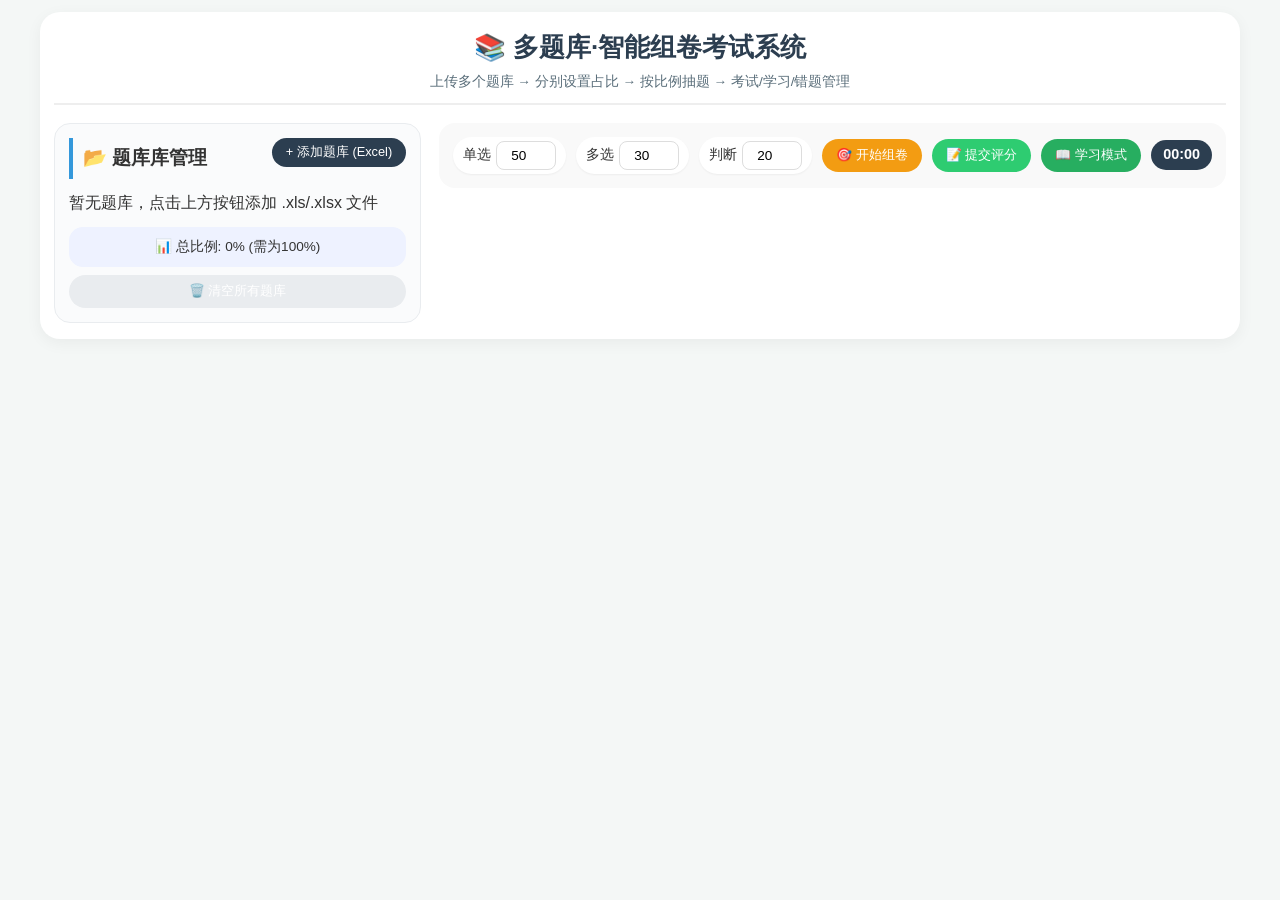
<file: index1.html>
<!DOCTYPE html>
<html lang="zh-CN">
<head>
    <meta charset="UTF-8">
    <meta name="viewport" content="width=device-width, initial-scale=1.0, maximum-scale=1.0, user-scalable=yes, viewport-fit=cover">
    <title>多题库·智能组卷考试系统</title>
    <script src="https://cdn.sheetjs.com/xlsx-0.20.0/package/dist/xlsx.full.min.js"></script>
    <style>
        :root {
            --primary-color: #3498db;
            --success-color: #2ecc71;
            --danger-color: #e74c3c;
            --warning-color: #f39c12;
            --bg-color: #f4f7f6;
            --card-bg: #ffffff;
            --text-color: #333;
            --border-light: #e9ecef;
        }
        * {
            box-sizing: border-box;
        }
        body {
            font-family: -apple-system, BlinkMacSystemFont, "Segoe UI", Roboto, sans-serif;
            background-color: var(--bg-color);
            color: var(--text-color);
            margin: 0;
            padding: 12px;
            line-height: 1.5;
        }
        .container {
            max-width: 1200px;
            margin: 0 auto;
            background: var(--card-bg);
            padding: 16px 14px;
            border-radius: 20px;
            box-shadow: 0 4px 16px rgba(0,0,0,0.05);
        }
        header {
            text-align: center;
            border-bottom: 2px solid #eee;
            padding-bottom: 10px;
            margin-bottom: 18px;
        }
        h1 {
            color: #2c3e50;
            margin: 0;
            font-size: 1.6rem;
        }
        header p {
            font-size: 0.85rem;
            margin: 6px 0 0;
            color: #5a6e7a;
        }
        .dashboard {
            display: flex;
            gap: 18px;
            flex-wrap: wrap;
        }
        .library-panel {
            flex: 1.2;
            min-width: 260px;
            background: #fafbfc;
            border-radius: 16px;
            padding: 14px;
            border: 1px solid var(--border-light);
            position: relative;
        }
        .exam-panel {
            flex: 2.8;
            min-width: 0;
            width: 100%;
        }
        .panel-title {
            font-size: 1.2rem;
            font-weight: 600;
            margin-bottom: 12px;
            border-left: 4px solid var(--primary-color);
            padding-left: 10px;
            display: flex;
            justify-content: space-between;
            align-items: center;
            flex-wrap: wrap;
        }
        .library-card {
            background: white;
            border-radius: 14px;
            padding: 12px;
            margin-bottom: 12px;
            box-shadow: 0 1px 3px rgba(0,0,0,0.06);
            border: 1px solid #eef2f6;
        }
        .lib-header {
            display: flex;
            justify-content: space-between;
            align-items: baseline;
            margin-bottom: 8px;
            flex-wrap: wrap;
            gap: 6px;
        }
        .lib-name {
            font-weight: bold;
            font-size: 0.9rem;
            word-break: break-all;
        }
        .stat-badge {
            display: flex;
            gap: 8px;
            margin: 8px 0;
            font-size: 0.75rem;
            flex-wrap: wrap;
        }
        .stat-badge span {
            background: #eef2fa;
            padding: 2px 8px;
            border-radius: 20px;
        }
        .ratio-control {
            display: flex;
            align-items: center;
            gap: 10px;
            margin-top: 8px;
            flex-wrap: wrap;
        }
        .ratio-input {
            width: 70px;
            padding: 6px;
            border: 1px solid #ccc;
            border-radius: 8px;
            text-align: center;
            font-size: 0.85rem;
        }
        .btn-small {
            background: #e74c3c;
            border: none;
            color: white;
            padding: 4px 12px;
            border-radius: 30px;
            cursor: pointer;
            font-size: 0.7rem;
        }
        .total-ratio {
            background: #eef2ff;
            padding: 10px;
            border-radius: 14px;
            margin-top: 12px;
            text-align: center;
            font-size: 0.85rem;
        }
        .control-panel {
            background: #f9f9f9;
            padding: 14px;
            border-radius: 16px;
            margin-bottom: 20px;
            display: flex;
            flex-wrap: wrap;
            align-items: center;
            gap: 10px;
        }
        .control-group {
            display: flex;
            align-items: center;
            gap: 5px;
            background: white;
            padding: 4px 10px;
            border-radius: 30px;
            box-shadow: 0 1px 2px rgba(0,0,0,0.05);
        }
        .control-group label {
            font-weight: 500;
            font-size: 0.85rem;
        }
        .control-group input {
            width: 60px;
            padding: 6px;
            border: 1px solid #ddd;
            border-radius: 8px;
            text-align: center;
            font-size: 0.85rem;
        }
        .btn {
            padding: 8px 14px;
            border: none;
            border-radius: 40px;
            cursor: pointer;
            font-size: 0.8rem;
            font-weight: 500;
            color: white;
            white-space: nowrap;
        }
        .btn-primary { background-color: #3498db; }
        .btn-success { background-color: #2ecc71; }
        .btn-warning { background-color: #f39c12; }
        .btn-danger { background-color: #e74c3c; }
        .btn-purple { background-color: #9b59b6; }
        .btn-green { background-color: #27ae60; }
        .btn-outline { background: #6c757d; }
        #timer {
            font-size: 0.9rem;
            font-weight: bold;
            margin-left: auto;
            background: #2c3e50;
            color: white;
            padding: 4px 12px;
            border-radius: 40px;
            white-space: nowrap;
        }
        .question-block {
            background: #fff;
            border-left: 5px solid var(--primary-color);
            padding: 14px 16px;
            margin-bottom: 18px;
            border-radius: 14px;
            box-shadow: 0 1px 4px rgba(0,0,0,0.04);
            word-wrap: break-word;
        }
        .question-title {
            font-weight: 600;
            font-size: 1rem;
            margin-bottom: 12px;
            word-break: break-word;
        }
        .options label {
            display: block;
            padding: 8px 12px;
            margin-bottom: 6px;
            border: 1px solid #e2e8f0;
            border-radius: 12px;
            cursor: pointer;
            font-size: 0.9rem;
            word-break: break-word;
        }
        .learning-mode .options label.correct-answer {
            background-color: #d4edda !important;
            border-color: #28a745 !important;
        }
        .result-feedback {
            padding: 10px;
            margin-top: 12px;
            border-radius: 12px;
            font-size: 0.85rem;
        }
        .correct { background: #e9f7ef; color: #2e7d32; border-left: 4px solid #2ecc71; }
        .incorrect { background: #fdedec; color: #c0392b; border-left: 4px solid #e74c3c; }
        .explanation { font-size: 0.8rem; color: #555; margin-top: 6px; word-break: break-word; }
        #scoreResult {
            text-align: center;
            font-size: 1.1rem;
            padding: 16px;
            display: none;
            background: linear-gradient(135deg, #667eea, #764ba2);
            color: white;
            border-radius: 20px;
            margin-bottom: 20px;
            word-break: break-word;
        }
        #examArea { display: none; }
        .add-lib-btn {
            background: #2c3e50;
            color: white;
            border: none;
            border-radius: 40px;
            padding: 6px 14px;
            cursor: pointer;
            margin-bottom: 12px;
            font-size: 0.8rem;
        }
        .bottom-submit {
            text-align: center;
            margin-top: 20px;
            margin-bottom: 10px;
        }
        .bottom-submit button {
            font-size: 1rem;
            padding: 10px 24px;
        }
        .toast-msg {
            position: fixed;
            bottom: 20px;
            left: 50%;
            transform: translateX(-50%);
            background: #2c3e50;
            color: white;
            padding: 10px 20px;
            border-radius: 40px;
            font-size: 0.85rem;
            z-index: 1000;
            box-shadow: 0 2px 10px rgba(0,0,0,0.2);
            white-space: nowrap;
            pointer-events: none;
            transition: opacity 0.3s;
        }
        @media (max-width: 700px) {
            body { padding: 8px; }
            .container { padding: 12px; }
            .dashboard { flex-direction: column; }
            .library-panel, .exam-panel { width: 100%; min-width: auto; }
            .control-panel { justify-content: center; }
            .control-group input { width: 55px; }
            .btn { padding: 6px 12px; font-size: 0.75rem; }
            #timer { font-size: 0.8rem; padding: 3px 8px; }
            .question-block { padding: 12px; }
            .options label { padding: 6px 10px; }
            .toast-msg { white-space: normal; max-width: 80%; text-align: center; line-height: 1.4; }
        }
    </style>
</head>
<body>
<div class="container">
    <header>
        <h1>📚 多题库·智能组卷考试系统</h1>
        <p>上传多个题库 → 分别设置占比 → 按比例抽题 → 考试/学习/错题管理</p>
    </header>

    <div class="dashboard">
        <div class="library-panel">
            <div class="panel-title">
                <span>📂 题库库管理</span>
                <button class="add-lib-btn" id="addLibraryBtn">+ 添加题库 (Excel)</button>
            </div>
            <div id="librariesContainer">暂无题库，点击上方按钮添加 .xls/.xlsx 文件</div>
            <div id="ratioTotalMsg" class="total-ratio">📊 总比例: 0% (需为100%)</div>
            <button id="clearAllLibraries" class="btn btn-outline" style="margin-top:8px; background:#e9ecef; width:100%;">🗑️ 清空所有题库</button>
        </div>

        <div class="exam-panel">
            <div class="control-panel">
                <div class="control-group"><label>单选</label><input type="number" id="numSingle" value="50" min="1" max="300"></div>
                <div class="control-group"><label>多选</label><input type="number" id="numMulti" value="30" min="1" max="200"></div>
                <div class="control-group"><label>判断</label><input type="number" id="numJudge" value="20" min="1" max="200"></div>
                <button class="btn btn-warning" onclick="startExamFromLibraries()">🎯 开始组卷</button>
                <button class="btn btn-success" onclick="submitExam()" id="submitBtn" disabled>📝 提交评分</button>
                <button class="btn btn-danger" onclick="exportWrongQuestions()" id="exportBtn" style="display:none;">📥 导出错题</button>
                <button class="btn btn-purple" onclick="restartWrongExam()" id="retryBtn" style="display:none;">🔄 错题重考</button>
                <button class="btn btn-green" onclick="enterLearningModeMulti()">📖 学习模式</button>
                <span id="timer">00:00</span>
            </div>
            <div id="scoreResult"></div>
            <div id="examArea"></div>
        </div>
    </div>
</div>

<script>
    let loadedLibraries = [];
    let nextLibId = 1;
    let currentExam = [];
    let wrongQuestions = [];
    let timerInterval = null;
    let startTime = null;

    // 显示短暂提示（toast）
    function showMessage(msg, isError = false) {
        let toast = document.createElement('div');
        toast.className = 'toast-msg';
        toast.textContent = msg;
        toast.style.backgroundColor = isError ? '#e74c3c' : '#2c3e50';
        document.body.appendChild(toast);
        setTimeout(() => {
            toast.style.opacity = '0';
            setTimeout(() => toast.remove(), 300);
        }, 2000);
    }

    // 解析Excel
    function parseWorkbookToQuestions(workbook) {
        const result = { single: [], multi: [], judge: [] };
        workbook.SheetNames.forEach(sheetName => {
            const lower = sheetName.toLowerCase();
            const sheet = workbook.Sheets[sheetName];
            const json = XLSX.utils.sheet_to_json(sheet, { header: 1 });
            if (json.length < 2) return;
            if (lower.includes('单选')) parseSheetToType(json, 'single', result);
            else if (lower.includes('多选')) parseSheetToType(json, 'multi', result);
            else if (lower.includes('判断')) parseJudgeSheet(json, result);
        });
        return result;
    }
    function parseSheetToType(json, type, store) {
        const headers = json[0] || [];
        const qCol = findCol(headers, ['题目','题干','question']);
        const aCol = findCol(headers, ['答案','answer']);
        const optCols = findOptionCols(headers);
        if (qCol === -1 || aCol === -1) return;
        json.slice(1).forEach(row => {
            if (row[qCol] && row[aCol]) {
                let opts = {};
                optCols.forEach((idx, i) => { if (row[idx]) opts[String.fromCharCode(65+i)] = row[idx]; });
                store[type].push({
                    q: row[qCol], options: opts,
                    answer: row[aCol].toString().trim().toUpperCase(),
                    explanation: row[aCol+1] || "无解析"
                });
            }
        });
    }
    function parseJudgeSheet(json, store) {
        const headers = json[0] || [];
        const qCol = findCol(headers, ['题目','题干','question']);
        const aCol = findCol(headers, ['答案','answer','正确','对错']);
        if (qCol === -1 || aCol === -1) return;
        json.slice(1).forEach(row => {
            if (row[qCol] && row[aCol]) {
                let ans = row[aCol].toString().trim();
                if (/^(对|√|true|t|yes|y)$/i.test(ans)) ans = '对';
                if (/^(错|×|false|f|no|n)$/i.test(ans)) ans = '错';
                store.judge.push({ q: row[qCol], answer: ans, explanation: row[aCol+1] || "无解析" });
            }
        });
    }
    function findCol(headers, keywords) {
        for (let kw of keywords) {
            let idx = headers.findIndex(h => h && h.toString().toLowerCase().includes(kw.toLowerCase()));
            if (idx !== -1) return idx;
        } return -1;
    }
    function findOptionCols(headers) {
        let cols = [];
        headers.forEach((h, idx) => { if (h && /^[A-D]$/i.test(h.toString().trim())) cols.push(idx); });
        return cols;
    }

    function addLibraryFromFile(file) {
        const reader = new FileReader();
        reader.onload = function(e) {
            const wb = XLSX.read(new Uint8Array(e.target.result), { type: 'array' });
            const questions = parseWorkbookToQuestions(wb);
            if (questions.single.length+questions.multi.length+questions.judge.length === 0) {
                showMessage(`文件 ${file.name} 未检测到有效题目`, true);
                return;
            }
            loadedLibraries.push({
                id: nextLibId++,
                name: file.name,
                data: questions,
                stats: { single: questions.single.length, multi: questions.multi.length, judge: questions.judge.length },
                ratioPercent: 0
            });
            autoDistributeRatio();
            renderLibraries();
            showMessage(`✅ 添加 ${file.name} | 单选:${questions.single.length} 多选:${questions.multi.length} 判断:${questions.judge.length}`);
        };
        reader.readAsArrayBuffer(file);
    }
    function autoDistributeRatio() {
        if (!loadedLibraries.length) return;
        let eq = Math.floor(100 / loadedLibraries.length);
        let sum = 0;
        loadedLibraries.forEach((lib, i) => {
            if (i === loadedLibraries.length-1) lib.ratioPercent = 100 - sum;
            else lib.ratioPercent = eq;
            sum += lib.ratioPercent;
        });
        renderLibraries();
    }
    function renderLibraries() {
        const container = document.getElementById('librariesContainer');
        if (!loadedLibraries.length) {
            container.innerHTML = '<div style="color:#6c757d; text-align:center; padding:20px;">暂无题库，点击上方按钮添加</div>';
            document.getElementById('ratioTotalMsg').innerHTML = '📊 总比例: 0% (需为100%)';
            return;
        }
        let html = '';
        loadedLibraries.forEach(lib => {
            html += `
                <div class="library-card">
                    <div class="lib-header">
                        <span class="lib-name">📄 ${escapeHtml(lib.name)}</span>
                        <button class="btn-small" onclick="removeLibrary(${lib.id})">删除</button>
                    </div>
                    <div class="stat-badge">
                        <span>🔘单选: ${lib.stats.single}</span>
                        <span>☑️多选: ${lib.stats.multi}</span>
                        <span>⚖️判断: ${lib.stats.judge}</span>
                    </div>
                    <div class="ratio-control">
                        <label>占比(%) :</label>
                        <input type="number" class="ratio-input" id="ratio_${lib.id}" value="${lib.ratioPercent}" min="0" max="100" step="5" onchange="updateLibRatio(${lib.id}, this.value)">
                    </div>
                </div>
            `;
        });
        container.innerHTML = html;
        let total = loadedLibraries.reduce((s,l)=>s+(l.ratioPercent||0),0);
        let msgDiv = document.getElementById('ratioTotalMsg');
        msgDiv.innerHTML = total===100 ? '✅ 总比例: 100% (已就绪)' : `⚠️ 总比例: ${total}% (需等于100%)`;
        msgDiv.style.background = total===100 ? '#e0f2e9' : '#fff3e0';
    }
    window.updateLibRatio = function(id, val) {
        let ratio = Math.min(100, Math.max(0, parseInt(val)||0));
        let lib = loadedLibraries.find(l=>l.id===id);
        if (lib) lib.ratioPercent = ratio;
        renderLibraries();
    };
    window.removeLibrary = function(id) {
        loadedLibraries = loadedLibraries.filter(l=>l.id!==id);
        renderLibraries();
        document.getElementById('examArea').style.display = 'none';
        document.getElementById('submitBtn').disabled = true;
        stopTimer();
        showMessage('已删除题库', false);
    };
    function clearAll() { 
        loadedLibraries = []; 
        renderLibraries(); 
        document.getElementById('examArea').style.display = 'none'; 
        stopTimer();
        showMessage('已清空所有题库', false);
    }

    function composeExamByRatios(totalS, totalM, totalJ) {
        let totalRatio = loadedLibraries.reduce((s,l)=>s+(l.ratioPercent||0),0);
        if (totalRatio !== 100) { showMessage(`比例总和需100%，当前${totalRatio}%`, true); return null; }
        for (let lib of loadedLibraries) {
            let r = lib.ratioPercent/100;
            if (Math.floor(totalS*r) > lib.stats.single || Math.floor(totalM*r) > lib.stats.multi || Math.floor(totalJ*r) > lib.stats.judge) {
                showMessage(`题库“${lib.name}”题目不足，请降低总题量或调整比例`, true);
                return null;
            }
        }
        let tasks = loadedLibraries.map(lib => ({ lib, needS:0, needM:0, needJ:0 }));
        let remainS = totalS, remainM = totalM, remainJ = totalJ;
        tasks.forEach((t, idx) => {
            let r = t.lib.ratioPercent/100;
            t.needS = Math.floor(totalS * r);
            t.needM = Math.floor(totalM * r);
            t.needJ = Math.floor(totalJ * r);
            remainS -= t.needS; remainM -= t.needM; remainJ -= t.needJ;
        });
        for (let i=0; i<remainS; i++) tasks[i%tasks.length].needS++;
        for (let i=0; i<remainM; i++) tasks[i%tasks.length].needM++;
        for (let i=0; i<remainJ; i++) tasks[i%tasks.length].needJ++;
        for (let t of tasks) {
            if (t.needS > t.lib.stats.single || t.needM > t.lib.stats.multi || t.needJ > t.lib.stats.judge) {
                showMessage(`抽取后超出题库上限，请减少总题量`, true);
                return null;
            }
        }
        let singleList = [], multiList = [], judgeList = [];
        const shuffleTake = (arr, n) => {
            if (n===0) return [];
            let copy = [...arr];
            for (let i=copy.length-1; i>0; i--) { let j=Math.floor(Math.random()*(i+1)); [copy[i],copy[j]]=[copy[j],copy[i]]; }
            return copy.slice(0,n);
        };
        for (let t of tasks) {
            let singleQ = shuffleTake(t.lib.data.single, t.needS).map(q=>({...q, type:'single'}));
            let multiQ = shuffleTake(t.lib.data.multi, t.needM).map(q=>({...q, type:'multi'}));
            let judgeQ = shuffleTake(t.lib.data.judge, t.needJ).map(q=>({...q, type:'judge'}));
            singleList.push(...singleQ);
            multiList.push(...multiQ);
            judgeList.push(...judgeQ);
        }
        let exam = [...singleList, ...multiList, ...judgeList];
        return exam;
    }

    function startExamFromLibraries() {
        if (!loadedLibraries.length) { showMessage('请先添加题库', true); return; }
        let total = loadedLibraries.reduce((s,l)=>s+(l.ratioPercent||0),0);
        if (total !== 100) { showMessage(`比例总和必须100%，当前${total}%`, true); return; }
        let totalS = parseInt(document.getElementById('numSingle').value);
        let totalM = parseInt(document.getElementById('numMulti').value);
        let totalJ = parseInt(document.getElementById('numJudge').value);
        let exam = composeExamByRatios(totalS, totalM, totalJ);
        if (!exam) return;
        currentExam = exam;
        wrongQuestions = [];
        renderExam(currentExam);
        document.getElementById('examArea').style.display = 'block';
        document.getElementById('scoreResult').style.display = 'none';
        document.getElementById('exportBtn').style.display = 'none';
        document.getElementById('retryBtn').style.display = 'none';
        document.getElementById('submitBtn').disabled = false;
        stopTimer(); startTimer();
    }
    function renderExam(data) {
        let html = '';
        data.forEach((item, idx) => {
            html += `<div class="question-block" id="q-${idx}">`;
            html += `<div class="question-title">${idx+1}. ${item.q}</div><div class="options">`;
            if (item.type === 'judge') {
                html += `<label><input type="radio" name="ans_${idx}" value="对"> 对</label>`;
                html += `<label><input type="radio" name="ans_${idx}" value="错"> 错</label>`;
            } else {
                for (let k in item.options) {
                    let inputType = item.type === 'single' ? 'radio' : 'checkbox';
                    let nameAttr = item.type === 'single' ? `name="ans_${idx}"` : `name="ans_${idx}_${k}"`;
                    html += `<label><input type="${inputType}" ${nameAttr} value="${k}"> ${k}. ${item.options[k]}</label>`;
                }
            }
            html += `</div></div>`;
        });
        html += `<div class="bottom-submit"><button class="btn btn-success" onclick="submitExam()" style="font-size:16px;">✅ 提交评分并定位错题</button></div>`;
        document.getElementById('examArea').innerHTML = html;
    }

    function submitExam() {
        if (!currentExam.length) { showMessage('请先开始组卷', true); return; }
        document.getElementById('submitBtn').disabled = true;
        stopTimer();
        let elapsed = Date.now() - startTime;
        let minutes = Math.floor(elapsed/60000), seconds = Math.floor((elapsed%60000)/1000);
        let score = 0;
        wrongQuestions = [];
        let firstWrongIndex = -1;

        currentExam.forEach((item, idx) => {
            let isCorrect = false, userAns = '';
            if (item.type === 'judge') {
                let sel = document.querySelector(`input[name="ans_${idx}"]:checked`);
                userAns = sel ? sel.value : '未作答';
                isCorrect = userAns === item.answer;
            } else if (item.type === 'single') {
                let sel = document.querySelector(`input[name="ans_${idx}"]:checked`);
                userAns = sel ? sel.value : '未作答';
                isCorrect = userAns === item.answer;
            } else {
                let checks = document.querySelectorAll(`input[name^="ans_${idx}_"]:checked`);
                userAns = Array.from(checks).map(c=>c.value).sort().join('');
                let correctSorted = item.answer.split('').sort().join('');
                isCorrect = userAns === correctSorted;
            }
            if (isCorrect) score++;
            else {
                if (firstWrongIndex === -1) firstWrongIndex = idx;
                wrongQuestions.push({
                    题号: idx+1, 题型: item.type==='single'?'单选':item.type==='multi'?'多选':'判断',
                    题目: item.q, 选项: item.options?JSON.stringify(item.options):'',
                    用户答案: userAns, 正确答案: item.answer, 解析: item.explanation
                });
            }
            let div = document.getElementById(`q-${idx}`);
            if (div) {
                let fb = document.createElement('div');
                fb.className = `result-feedback ${isCorrect?'correct':'incorrect'}`;
                fb.innerHTML = `${isCorrect?'✅ 正确':'❌ 错误'} 正确答案: ${item.answer}<div class="explanation">📖 ${item.explanation}</div>`;
                div.appendChild(fb);
            }
        });
        let resultDiv = document.getElementById('scoreResult');
        resultDiv.style.display = 'block';
        resultDiv.innerHTML = `📊 考试结束！得分: ${score} / ${currentExam.length} &nbsp; ⏱️ ${minutes}分${seconds}秒`;
        document.getElementById('exportBtn').style.display = wrongQuestions.length ? 'inline-block' : 'none';
        document.getElementById('retryBtn').style.display = wrongQuestions.length ? 'inline-block' : 'none';

        if (firstWrongIndex !== -1) {
            let firstWrongElement = document.getElementById(`q-${firstWrongIndex}`);
            if (firstWrongElement) {
                firstWrongElement.scrollIntoView({ behavior: 'smooth', block: 'center' });
                firstWrongElement.style.transition = 'background 0.3s';
                firstWrongElement.style.backgroundColor = '#fff3e0';
                setTimeout(() => { firstWrongElement.style.backgroundColor = ''; }, 1500);
            }
        }
    }

    function exportWrongQuestions() {
        if (!wrongQuestions.length) { showMessage('无错题可导出', true); return; }
        let ws = XLSX.utils.json_to_sheet(wrongQuestions);
        let wb = XLSX.utils.book_new();
        XLSX.utils.book_append_sheet(wb, ws, "错题本");
        XLSX.writeFile(wb, `错题_${new Date().toLocaleDateString()}.xlsx`);
        showMessage('错题已导出', false);
    }
    function restartWrongExam() {
        if (!wrongQuestions.length) { showMessage('没有错题', true); return; }
        currentExam = wrongQuestions.map(q => ({
            q: q.题目, options: q.选项?JSON.parse(q.选项):null, answer: q.正确答案,
            explanation: q.解析, type: q.题型==='单选'?'single':q.题型==='多选'?'multi':'judge'
        }));
        stopTimer(); document.getElementById('scoreResult').style.display = 'none';
        document.getElementById('exportBtn').style.display = 'none';
        document.getElementById('retryBtn').style.display = 'none';
        document.getElementById('submitBtn').disabled = false;
        startTimer(); renderExam(currentExam);
        showMessage('开始错题重考', false);
    }
    function enterLearningModeMulti() {
        if (!loadedLibraries.length) { showMessage('请先添加题库', true); return; }
        let all = [];
        loadedLibraries.forEach(lib => {
            all.push(...lib.data.single.map(q=>({...q, type:'single'})),
                     ...lib.data.multi.map(q=>({...q, type:'multi'})),
                     ...lib.data.judge.map(q=>({...q, type:'judge'})));
        });
        let html = '';
        all.forEach((item, idx) => {
            html += `<div class="question-block learning-mode" id="learn-${idx}"><div class="question-title">${idx+1}. ${item.q}</div><div class="options">`;
            if (item.type === 'judge') {
                let isTrue = item.answer === '对';
                html += `<label class="${isTrue?'correct-answer':'incorrect-option'}"><input type="radio" disabled ${isTrue?'checked':''}> 对</label>`;
                html += `<label class="${!isTrue?'correct-answer':'incorrect-option'}"><input type="radio" disabled ${!isTrue?'checked':''}> 错</label>`;
            } else {
                let corrects = item.answer.split('');
                for (let k in item.options) {
                    let isCor = corrects.includes(k);
                    html += `<label class="${isCor?'correct-answer':'incorrect-option'}"><input type="${item.type==='single'?'radio':'checkbox'}" disabled ${isCor?'checked':''}> ${k}. ${item.options[k]}</label>`;
                }
            }
            html += `</div><div class="explanation" style="margin-top:8px;">💡 正确答案: ${item.answer} | 解析: ${item.explanation}</div></div>`;
        });
        document.getElementById('examArea').innerHTML = html;
        document.getElementById('examArea').style.display = 'block';
        document.getElementById('scoreResult').style.display = 'none';
        document.getElementById('exportBtn').style.display = 'none';
        document.getElementById('retryBtn').style.display = 'none';
        document.getElementById('submitBtn').disabled = true;
        stopTimer();
        showMessage('学习模式：已展示全部题目及答案', false);
    }
    function startTimer() { if(timerInterval) clearInterval(timerInterval); startTime = Date.now(); timerInterval = setInterval(()=>{ let e=Date.now()-startTime; let m=Math.floor(e/60000); let s=Math.floor((e%60000)/1000); document.getElementById('timer').innerText=`${m.toString().padStart(2,'0')}:${s.toString().padStart(2,'0')}`; },1000); }
    function stopTimer() { if(timerInterval) clearInterval(timerInterval); timerInterval=null; }
    function escapeHtml(str) { return str.replace(/[&<>]/g, function(m){if(m==='&') return '&amp;'; if(m==='<') return '&lt;'; if(m==='>') return '&gt;'; return m;}); }

    document.getElementById('addLibraryBtn').onclick = () => { let inp = document.createElement('input'); inp.type='file'; inp.accept='.xls,.xlsx'; inp.multiple=true; inp.onchange = (e)=>{ Array.from(e.target.files).forEach(f=>addLibraryFromFile(f)); }; inp.click(); };
    document.getElementById('clearAllLibraries').onclick = () => { if(confirm('清空所有题库？')) clearAll(); };
    window.startExamFromLibraries = startExamFromLibraries;
    window.submitExam = submitExam;
    window.exportWrongQuestions = exportWrongQuestions;
    window.restartWrongExam = restartWrongExam;
    window.enterLearningModeMulti = enterLearningModeMulti;
</script>
</body>
</html>
</file>
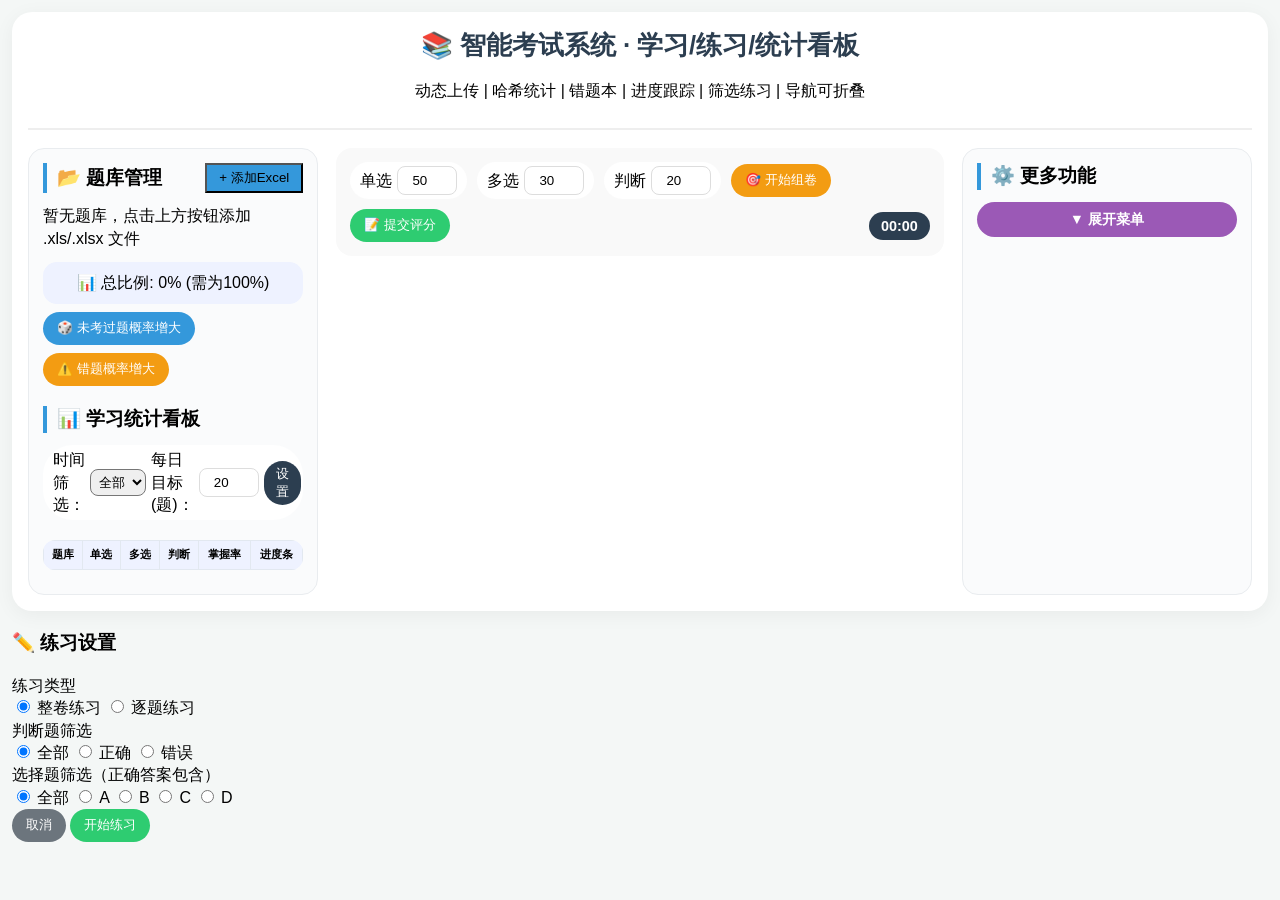
<file: index2.html>
<!DOCTYPE html>
<html lang="zh-CN">
<head>
    <meta charset="UTF-8">
    <meta name="viewport" content="width=device-width, initial-scale=1.0, maximum-scale=1.0, user-scalable=yes, viewport-fit=cover">
    <title>智能考试系统 · 学习/练习/统计看板（导航可折叠）</title>
    <script src="https://cdn.sheetjs.com/xlsx-0.20.0/package/dist/xlsx.full.min.js"></script>
    <style>
        /* ==================== 全局样式 ==================== */
        * { box-sizing: border-box; }
        body {
            font-family: -apple-system, BlinkMacSystemFont, "Segoe UI", Roboto, sans-serif;
            background: #f4f7f6;
            margin: 0;
            padding: 12px;
            line-height: 1.4;
        }
        .container {
            max-width: 1400px;
            margin: 0 auto;
            background: white;
            padding: 16px;
            border-radius: 20px;
            box-shadow: 0 4px 20px rgba(0,0,0,0.05);
        }
        header { text-align: center; border-bottom: 2px solid #eee; margin-bottom: 18px; padding-bottom: 10px; }
        h1 { color: #2c3e50; margin: 0; font-size: 1.6rem; }
        .dashboard { display: flex; gap: 18px; flex-wrap: wrap; }
        .library-panel, .func-panel { flex: 1.2; min-width: 280px; background: #fafbfc; border-radius: 16px; padding: 14px; border: 1px solid #e9ecef; }
        .exam-panel { flex: 2.8; min-width: 0; width: 100%; position: relative; }
        .panel-title { font-size: 1.2rem; font-weight: 600; margin-bottom: 12px; border-left: 4px solid #3498db; padding-left: 10px; display: flex; justify-content: space-between; align-items: center; flex-wrap: wrap; }
        .library-card { background: white; border-radius: 14px; padding: 12px; margin-bottom: 12px; border: 1px solid #eef2f6; }
        .lib-header { display: flex; justify-content: space-between; margin-bottom: 8px; flex-wrap: wrap; gap: 6px; }
        .lib-name { font-weight: bold; font-size: 0.9rem; word-break: break-all; }
        .stat-badge { display: flex; gap: 8px; margin: 8px 0; font-size: 0.75rem; flex-wrap: wrap; }
        .stat-badge span { background: #eef2fa; padding: 2px 8px; border-radius: 20px; }
        .ratio-control { display: flex; align-items: center; gap: 10px; margin-top: 8px; flex-wrap: wrap; }
        .ratio-input { width: 70px; padding: 6px; border: 1px solid #ccc; border-radius: 8px; text-align: center; }
        .btn-small { background: #e74c3c; border: none; color: white; padding: 4px 12px; border-radius: 30px; cursor: pointer; }
        .control-panel {
            background: #f9f9f9; padding: 14px; border-radius: 16px; margin-bottom: 12px;
            display: flex; flex-wrap: wrap; align-items: center; gap: 10px;
        }
        .control-group { display: flex; align-items: center; gap: 5px; background: white; padding: 4px 10px; border-radius: 30px; }
        .control-group input { width: 60px; padding: 6px; border: 1px solid #ddd; border-radius: 8px; text-align: center; }
        .btn {
            padding: 8px 14px; border: none; border-radius: 40px; cursor: pointer;
            font-size: 0.8rem; font-weight: 500; color: white;
        }
        .btn-primary { background-color: #3498db; }
        .btn-success { background-color: #2ecc71; }
        .btn-warning { background-color: #f39c12; }
        .btn-danger { background-color: #e74c3c; }
        .btn-purple { background-color: #9b59b6; }
        .btn-green { background-color: #27ae60; }
        .btn-outline { background: #6c757d; }
        #timer { font-size: 0.9rem; font-weight: bold; margin-left: auto; background: #2c3e50; color: white; padding: 4px 12px; border-radius: 40px; white-space: nowrap; }
        .question-block { background: #fff; border-left: 5px solid #3498db; padding: 14px 16px; margin-bottom: 18px; border-radius: 14px; word-wrap: break-word; }
        .options label { display: block; padding: 8px 12px; margin-bottom: 6px; border: 1px solid #e2e8f0; border-radius: 12px; cursor: pointer; transition: 0.1s; }
        .options label.selected-correct { background: #d4edda; border-color: #28a745; }
        .options label.selected-wrong { background: #f8d7da; border-color: #dc3545; }
        .result-feedback { padding: 10px; margin-top: 12px; border-radius: 12px; font-size: 0.85rem; }
        .correct { background: #e9f7ef; color: #2e7d32; border-left: 4px solid #2ecc71; }
        .incorrect { background: #fdedec; color: #c0392b; border-left: 4px solid #e74c3c; }
        .explanation { font-size: 0.8rem; color: #555; margin-top: 6px; }
        #scoreResult { text-align: center; font-size: 1.1rem; padding: 16px; display: none; background: linear-gradient(135deg, #667eea, #764ba2); color: white; border-radius: 20px; margin-bottom: 20px; }
        #examArea { display: none; }
        .toast-msg { position: fixed; bottom: 20px; left: 50%; transform: translateX(-50%); background: #2c3e50; color: white; padding: 10px 20px; border-radius: 40px; z-index: 1000; white-space: nowrap; }
        @media (max-width: 700px) {
            .dashboard { flex-direction: column; }
            .toast-msg { white-space: normal; max-width: 80%; text-align: center; }
        }
        .probability-buttons { display: flex; gap: 8px; margin-top: 8px; flex-wrap: wrap; }
        .total-ratio { background: #eef2ff; padding: 10px; border-radius: 14px; margin-top: 12px; text-align: center; }
        .bottom-submit { text-align: center; margin-top: 20px; }
        .more-menu { position: relative; display: inline-block; width: 100%; }
        .more-btn { background: #9b59b6; color: white; padding: 8px 16px; border-radius: 40px; cursor: pointer; border: none; font-size: 0.9rem; font-weight: bold; width: 100%; }
        .more-content { display: none; position: absolute; background-color: white; min-width: 220px; box-shadow: 0 8px 16px rgba(0,0,0,0.2); border-radius: 12px; z-index: 100; right: 0; margin-top: 5px; }
        .more-content a { color: #333; padding: 12px 16px; text-decoration: none; display: block; border-radius: 12px; cursor: pointer; }
        .more-content a:hover { background-color: #f1f1f1; }
        .show { display: block; }
        .stats-table { width: 100%; border-collapse: collapse; font-size: 0.7rem; margin-top: 12px; background: white; border-radius: 12px; overflow: hidden; }
        .stats-table th, .stats-table td { border: 1px solid #e2e8f0; padding: 6px 4px; text-align: center; }
        .stats-table th { background-color: #eef2ff; }
        .progress-bar { width: 100%; background-color: #e0e0e0; border-radius: 10px; height: 8px; margin: 4px 0; }
        .progress-fill { background-color: #2ecc71; height: 8px; border-radius: 10px; width: 0%; }
        .trend-chart { display: flex; gap: 6px; justify-content: center; margin-top: 8px; flex-wrap: wrap; }
        .trend-bar { width: 24px; background-color: #3498db; border-radius: 4px; text-align: center; color: white; font-size: 0.6rem; }
        .goal-input { width: 60px; padding: 4px; border: 1px solid #ccc; border-radius: 8px; text-align: center; }
        .wrong-preview { max-height: 400px; overflow-y: auto; background: #fff; border-radius: 12px; padding: 12px; margin-top: 10px; border: 1px solid #ddd; }
        .wrong-preview-item { padding: 12px; border-bottom: 1px solid #eee; margin-bottom: 12px; background: #fef9f0; border-radius: 12px; }
        .wrong-preview-question { font-weight: bold; margin-bottom: 8px; }
        .wrong-preview-options { margin: 8px 0 8px 20px; }
        .wrong-preview-option { margin: 4px 0; }
        .wrong-preview-answer { color: #27ae60; margin-top: 8px; font-weight: bold; }
        .wrong-preview-explanation { color: #555; margin-top: 5px; font-size: 0.85rem; }
        .wrong-preview-count { font-size: 0.7rem; color: #e74c3c; margin-top: 5px; }

        /* ==================== 固定导航栏（增强版） ==================== */
        #answerSheetContainer {
            position: sticky;
            top: 0;
            z-index: 20;
            background: #f8f9fa;
            padding: 6px 12px;
            border-radius: 12px;
            margin-bottom: 16px;
            box-shadow: 0 2px 8px rgba(0,0,0,0.06);
            transition: all 0.2s;
            max-height: 120px; /* 限制高度，内部滚动 */
            overflow: hidden;
        }
        #answerSheetContainer.collapsed .grid {
            display: none;
        }
        #answerSheetContainer .toggle-btn {
            background: none;
            border: none;
            font-size: 1.2rem;
            cursor: pointer;
            color: #495057;
            padding: 0 4px;
            line-height: 1;
            margin-left: 6px;
        }
        .answer-sheet {
            display: flex;
            flex-wrap: wrap;
            align-items: center;
            gap: 8px;
            width: 100%;
        }
        .answer-sheet .progress-text {
            font-size: 0.85rem;
            font-weight: 600;
            color: #2c3e50;
            white-space: nowrap;
        }
        .answer-sheet .grid-wrapper {
            flex: 1;
            overflow-x: auto;
            overflow-y: hidden;
            padding-bottom: 4px;
            max-height: 80px; /* 保证网格内部可横向滚动 */
        }
        .answer-sheet .grid {
            display: flex;
            flex-wrap: nowrap; /* 改为不换行，允许横向滚动 */
            gap: 4px;
            min-width: 100%;
            width: max-content;
        }
        .answer-sheet .grid .qnum {
            width: 26px;
            min-width: 26px;
            height: 26px;
            display: flex;
            align-items: center;
            justify-content: center;
            border-radius: 4px;
            font-size: 0.65rem;
            font-weight: 500;
            cursor: pointer;
            background: #e9ecef;
            color: #6c757d;
            transition: 0.15s;
            user-select: none;
            flex-shrink: 0;
        }
        .answer-sheet .grid .qnum:hover {
            transform: scale(1.08);
            box-shadow: 0 2px 6px rgba(0,0,0,0.12);
        }
        .answer-sheet .grid .qnum.done {
            background: #28a745;
            color: white;
        }
        .answer-sheet .grid .qnum.active {
            border: 2px solid #007bff;
        }
        .answer-sheet .progress-bar-mini {
            width: 80px;
            height: 6px;
            background: #e9ecef;
            border-radius: 10px;
            overflow: hidden;
            flex-shrink: 0;
        }
        .answer-sheet .progress-bar-mini .fill {
            height: 100%;
            background: #28a745;
            width: 0%;
            transition: width 0.3s;
        }
        @media (max-width: 700px) {
            .answer-sheet .grid .qnum {
                width: 22px;
                min-width: 22px;
                height: 22px;
                font-size: 0.55rem;
            }
            .answer-sheet .progress-bar-mini {
                width: 60px;
            }
            #answerSheetContainer {
                max-height: 100px;
            }
        }
        /* 展开/收起按钮的样式 */
        .toggle-btn-container {
            display: flex;
            align-items: center;
            gap: 4px;
            flex-shrink: 0;
        }
    </style>
</head>
<body>
<div class="container">
    <header><h1>📚 智能考试系统 · 学习/练习/统计看板</h1><p>动态上传 | 哈希统计 | 错题本 | 进度跟踪 | 筛选练习 | 导航可折叠</p></header>
    <div class="dashboard">
        <!-- 左侧题库管理 -->
        <div class="library-panel">
            <div class="panel-title"><span>📂 题库管理</span><button class="btn-primary" id="addLibraryBtn" style="padding:4px 12px;">+ 添加Excel</button></div>
            <div id="librariesContainer">暂无题库，点击上方按钮添加 .xls/.xlsx 文件</div>
            <div id="ratioTotalMsg" class="total-ratio">📊 总比例: 0% (需为100%)</div>
            <div class="probability-buttons">
                <button class="btn btn-primary" id="btnUnseenWeight">🎲 未考过题概率增大</button>
                <button class="btn btn-warning" id="btnWrongWeight">⚠️ 错题概率增大</button>
            </div>
            <div class="panel-title" style="margin-top: 20px;"><span>📊 学习统计看板</span></div>
            <div id="statsPanel">
                <div class="control-group" style="justify-content: space-between; margin-bottom: 8px;">
                    <span>时间筛选：</span>
                    <select id="timeRangeSelect" style="padding:4px; border-radius:8px;">
                        <option value="all">全部</option>
                        <option value="week">本周</option>
                        <option value="month">本月</option>
                    </select>
                    <span>每日目标(题)：</span>
                    <input type="number" id="dailyGoal" class="goal-input" value="20" min="1" max="200">
                    <button id="setGoalBtn" class="btn-small" style="background:#2c3e50;">设置</button>
                </div>
                <div id="trendChart" class="trend-chart" style="justify-content: flex-start;"></div>
                <div id="progressSummary"></div>
                <table class="stats-table" id="statsTable"><thead><tr><th>题库</th><th>单选</th><th>多选</th><th>判断</th><th>掌握率</th><th>进度条</th></tr></thead><tbody></tbody></table>
                <div id="dailyProgress" style="margin-top:10px; font-size:0.75rem; text-align:center;"></div>
            </div>
        </div>
        <!-- 考试区 -->
        <div class="exam-panel">
            <div class="control-panel">
                <div class="control-group"><label>单选</label><input type="number" id="numSingle" value="50" min="1" max="300"></div>
                <div class="control-group"><label>多选</label><input type="number" id="numMulti" value="30" min="1" max="200"></div>
                <div class="control-group"><label>判断</label><input type="number" id="numJudge" value="20" min="1" max="150"></div>
                <button class="btn btn-warning" onclick="startExam()">🎯 开始组卷</button>
                <button class="btn btn-success" onclick="submitExam()" id="submitBtn" disabled>📝 提交评分</button>
                <button class="btn btn-purple" onclick="exportWrongQuestions()" id="exportBtn" style="display:none;">📥 导出错题</button>
                <button class="btn btn-danger" onclick="restartCurrentWrong()" id="retryCurrentBtn" style="display:none;">🔄 本次错题重考</button>
                <span id="timer">00:00</span>
            </div>
            <!-- 固定导航栏容器 -->
            <div id="answerSheetContainer" style="display:none;"></div>
            <div id="scoreResult"></div>
            <div id="examArea"></div>
        </div>
        <!-- 功能面板 -->
        <div class="func-panel">
            <div class="panel-title"><span>⚙️ 更多功能</span></div>
            <div class="more-menu">
                <button class="more-btn" id="moreBtn">▼ 展开菜单</button>
                <div id="moreDropdown" class="more-content">
                    <a id="learningModeBtn">📘 学习模式（展示题目+答案）</a>
                    <a id="practiceModeBtn">✏️ 练习模式（逐题/整卷+筛选）</a>
                    <a id="wrongComposeBtn">📋 错题组卷（基于错题本）</a>
                    <a id="unseenComposeBtn">🆕 未考题组卷</a>
                    <a id="showWrongListBtn">📖 错题本（完整展示错题）</a>
                    <a id="resetStatsBtn" style="color:#e74c3c;">🗑️ 重置所有统计数据</a>
                </div>
            </div>
            <div id="wrongPreviewArea" style="margin-top: 15px;"></div>
        </div>
    </div>
</div>

<!-- ==================== 筛选模态框 ==================== -->
<div class="modal-overlay" id="practiceModal">
    <div class="modal-box">
        <h3>✏️ 练习设置</h3>
        <div class="field-group">
            <label>练习类型</label>
            <div class="radio-group">
                <label><input type="radio" name="practiceType" value="whole" checked> 整卷练习</label>
                <label><input type="radio" name="practiceType" value="single"> 逐题练习</label>
            </div>
        </div>
        <div class="field-group">
            <label>判断题筛选</label>
            <div class="radio-group">
                <label><input type="radio" name="judgeFilter" value="all" checked> 全部</label>
                <label><input type="radio" name="judgeFilter" value="correct"> 正确</label>
                <label><input type="radio" name="judgeFilter" value="wrong"> 错误</label>
            </div>
        </div>
        <div class="field-group">
            <label>选择题筛选（正确答案包含）</label>
            <div class="radio-group">
                <label><input type="radio" name="optionFilter" value="all" checked> 全部</label>
                <label><input type="radio" name="optionFilter" value="A"> A</label>
                <label><input type="radio" name="optionFilter" value="B"> B</label>
                <label><input type="radio" name="optionFilter" value="C"> C</label>
                <label><input type="radio" name="optionFilter" value="D"> D</label>
            </div>
        </div>
        <div class="actions">
            <button class="btn btn-outline" id="cancelPracticeBtn">取消</button>
            <button class="btn btn-success" id="confirmPracticeBtn">开始练习</button>
        </div>
    </div>
</div>

<script>
// ====================== 全局变量 ======================
let loadedLibraries = [];
let nextLibId = 1;
let currentExam = [];
let currentWrongQuestions = [];
let wrongBook = [];
let questionStats = {};
let examHistory = [];
let timerInterval = null;
let startTime = null;
let currentWeightMode = null;
let dailyGoal = 20;
let practiceModeType = 'whole';
let singlePracticeAnswered = {};
let currentPracticeQuestions = [];
let currentMode = null;             // 'exam', 'practice_whole', 'practice_single', 'learning'

// ====================== 存储与工具 ======================
function loadStats() {
    const stored = localStorage.getItem('question_stats_v4');
    if(stored) questionStats = JSON.parse(stored);
    const storedWrong = localStorage.getItem('wrong_book_v4');
    if(storedWrong) wrongBook = JSON.parse(storedWrong);
    else wrongBook = [];
    const storedHistory = localStorage.getItem('exam_history_v2');
    if(storedHistory) examHistory = JSON.parse(storedHistory);
    else examHistory = [];
    const storedGoal = localStorage.getItem('daily_goal');
    if(storedGoal) dailyGoal = parseInt(storedGoal);
    document.getElementById('dailyGoal').value = dailyGoal;
}
function saveStats() {
    localStorage.setItem('question_stats_v4', JSON.stringify(questionStats));
    localStorage.setItem('wrong_book_v4', JSON.stringify(wrongBook));
    localStorage.setItem('exam_history_v2', JSON.stringify(examHistory));
    localStorage.setItem('daily_goal', dailyGoal);
}
function addExamRecord(score, total, mode) {
    examHistory.push({ timestamp: Date.now(), score, total, mode });
    if(examHistory.length > 30) examHistory.shift();
    saveStats();
}
function updateQuestionStat(qid, isCorrect) {
    if (!questionStats[qid]) questionStats[qid] = { total: 0, correct: 0, wrong: 0 };
    questionStats[qid].total++;
    if (isCorrect) questionStats[qid].correct++;
    else questionStats[qid].wrong++;
    saveStats();
}
function addToWrongBook(questionItem, userAnswer) {
    const existing = wrongBook.find(w => w.id === questionItem.id);
    if (existing) {
        existing.wrongCount = (existing.wrongCount || 1) + 1;
        existing.userAnswer = userAnswer;
    } else {
        wrongBook.push({
            id: questionItem.id, q: questionItem.q, type: questionItem.type,
            options: questionItem.options, answer: questionItem.answer,
            explanation: questionItem.explanation, libName: questionItem.libName,
            wrongCount: 1, userAnswer: userAnswer
        });
    }
    saveStats();
}
function removeFromWrongBook(qid) {
    wrongBook = wrongBook.filter(w => w.id !== qid);
    saveStats();
}
function showMessage(msg, isError = false) {
    let toast = document.createElement('div');
    toast.className = 'toast-msg';
    toast.textContent = msg;
    toast.style.backgroundColor = isError ? '#e74c3c' : '#2c3e50';
    document.body.appendChild(toast);
    setTimeout(() => { toast.style.opacity = '0'; setTimeout(() => toast.remove(), 300); }, 2000);
}
function simpleHash(str) {
    let hash = 5381;
    for (let i = 0; i < str.length; i++) hash = ((hash << 5) + hash) + str.charCodeAt(i);
    return hash >>> 0;
}
function getQuestionId(question, type, libName) {
    let content = type + "|" + question.q;
    if (type !== 'judge') {
        for (let k of ['A','B','C','D']) if (question.options[k]) content += "|" + k + ":" + question.options[k];
    }
    content += "|answer:" + question.answer + "|lib:" + libName;
    return simpleHash(content).toString();
}
function escapeHtml(str) {
    return str.replace(/[&<>]/g, function(m){ if(m==='&') return '&amp;'; if(m==='<') return '&lt;'; if(m==='>') return '&gt;'; return m; });
}

// ====================== Excel解析（完整） ======================
function parseWorkbookToQuestions(workbook) {
    const result = { single: [], multi: [], judge: [] };
    workbook.SheetNames.forEach(sheetName => {
        const lower = sheetName.toLowerCase();
        const sheet = workbook.Sheets[sheetName];
        const json = XLSX.utils.sheet_to_json(sheet, { header: 1 });
        if (json.length < 2) return;
        if (lower.includes('单选')) parseSheetToType(json, 'single', result);
        else if (lower.includes('多选')) parseSheetToType(json, 'multi', result);
        else if (lower.includes('判断')) parseJudgeSheet(json, result);
    });
    return result;
}
function parseSheetToType(json, type, store) {
    const headers = json[0] || [];
    const qCol = findCol(headers, ['题目','题干','question']);
    const aCol = findCol(headers, ['答案','answer']);
    const optCols = findOptionCols(headers);
    if (qCol === -1 || aCol === -1) return;
    json.slice(1).forEach(row => {
        if (row[qCol] && row[aCol]) {
            let opts = {};
            optCols.forEach((idx, i) => { if (row[idx]) opts[String.fromCharCode(65+i)] = row[idx]; });
            store[type].push({
                q: row[qCol].toString().trim(),
                options: opts,
                answer: row[aCol].toString().trim().toUpperCase(),
                explanation: row[aCol+1] ? row[aCol+1].toString().trim() : "无解析"
            });
        }
    });
}
function parseJudgeSheet(json, store) {
    const headers = json[0] || [];
    const qCol = findCol(headers, ['题目','题干','question']);
    const aCol = findCol(headers, ['答案','answer','正确','对错']);
    if (qCol === -1 || aCol === -1) return;
    json.slice(1).forEach(row => {
        if (row[qCol] && row[aCol]) {
            let ans = row[aCol].toString().trim();
            if (/^(对|√|true|t|yes|y)$/i.test(ans)) ans = '对';
            if (/^(错|×|false|f|no|n)$/i.test(ans)) ans = '错';
            store.judge.push({
                q: row[qCol].toString().trim(),
                answer: ans,
                explanation: row[aCol+1] ? row[aCol+1].toString().trim() : "无解析"
            });
        }
    });
}
function findCol(headers, keywords) {
    for (let kw of keywords) {
        let idx = headers.findIndex(h => h && h.toString().toLowerCase().includes(kw.toLowerCase()));
        if (idx !== -1) return idx;
    }
    return -1;
}
function findOptionCols(headers) {
    let cols = [];
    headers.forEach((h, idx) => { if (h && /^[A-D]$/i.test(h.toString().trim())) cols.push(idx); });
    return cols;
}

// ====================== 题库管理 ======================
function addLibraryFromFile(file) {
    const reader = new FileReader();
    reader.onload = function(e) {
        const wb = XLSX.read(new Uint8Array(e.target.result), { type: 'array' });
        const questions = parseWorkbookToQuestions(wb);
        if (questions.single.length + questions.multi.length + questions.judge.length === 0) {
            showMessage(`文件 ${file.name} 未检测到有效题目`, true);
            return;
        }
        const assignIds = (arr, type, libName) => arr.map(q => ({ ...q, type, id: getQuestionId(q, type, libName), libName }));
        const libData = {
            single: assignIds(questions.single, 'single', file.name),
            multi: assignIds(questions.multi, 'multi', file.name),
            judge: assignIds(questions.judge, 'judge', file.name)
        };
        loadedLibraries.push({ id: nextLibId++, name: file.name, data: libData, stats: { single: libData.single.length, multi: libData.multi.length, judge: libData.judge.length }, ratio: 0 });
        autoDistributeRatio();
        renderLibraries();
        updateStatsPanel();
        showMessage(`✅ 添加 ${file.name} | 单选:${libData.single.length} 多选:${libData.multi.length} 判断:${libData.judge.length}`);
        localStorage.removeItem(PROGRESS_KEY);
    };
    reader.readAsArrayBuffer(file);
}
function autoDistributeRatio() {
    if (!loadedLibraries.length) return;
    let eq = Math.floor(100 / loadedLibraries.length);
    let sum = 0;
    loadedLibraries.forEach((lib, i) => { if (i === loadedLibraries.length-1) lib.ratio = 100 - sum; else lib.ratio = eq; sum += lib.ratio; });
    renderLibraries();
}
function renderLibraries() {
    const container = document.getElementById('librariesContainer');
    if (!loadedLibraries.length) {
        container.innerHTML = '<div style="color:#6c757d; text-align:center; padding:20px;">暂无题库，点击上方按钮添加</div>';
        document.getElementById('ratioTotalMsg').innerHTML = '📊 总比例: 0% (需为100%)';
        updateStatsPanel();
        return;
    }
    let html = '';
    loadedLibraries.forEach(lib => {
        html += `<div class="library-card"><div class="lib-header"><span class="lib-name">📄 ${escapeHtml(lib.name)}</span><button class="btn-small" onclick="removeLibrary(${lib.id})">删除</button></div>
                <div class="stat-badge"><span>🔘单选: ${lib.stats.single}</span><span>☑️多选: ${lib.stats.multi}</span><span>⚖️判断: ${lib.stats.judge}</span></div>
                <div class="ratio-control"><label>占比(%) :</label><input type="number" class="ratio-input" id="ratio_${lib.id}" value="${lib.ratio}" min="0" max="100" step="5" onchange="updateLibRatio(${lib.id}, this.value)"></div></div>`;
    });
    container.innerHTML = html;
    let total = loadedLibraries.reduce((s, l) => s + (l.ratio || 0), 0);
    document.getElementById('ratioTotalMsg').innerHTML = total === 100 ? '✅ 总比例: 100% (已就绪)' : `⚠️ 总比例: ${total}% (需等于100%)`;
    updateStatsPanel();
}
window.updateLibRatio = function(id, val) {
    let ratio = Math.min(100, Math.max(0, parseInt(val)||0));
    let lib = loadedLibraries.find(l => l.id === id);
    if (lib) lib.ratio = ratio;
    renderLibraries();
    localStorage.removeItem(PROGRESS_KEY);
};
window.removeLibrary = function(id) {
    loadedLibraries = loadedLibraries.filter(l => l.id !== id);
    renderLibraries();
    document.getElementById('examArea').style.display = 'none';
    document.getElementById('submitBtn').disabled = true;
    document.getElementById('retryCurrentBtn').style.display = 'none';
    stopTimer();
    updateStatsPanel();
    showMessage('已删除题库');
    localStorage.removeItem(PROGRESS_KEY);
};

// ====================== 抽题权重 ======================
function getWeightForQuestion(qid) {
    if (currentWeightMode === 'unseen') { const stat = questionStats[qid]; return (!stat || stat.total === 0) ? 10 : 1; }
    if (currentWeightMode === 'wrong') { const stat = questionStats[qid]; return (stat && stat.wrong > 0) ? 1 + stat.wrong * 2 : 1; }
    return 1;
}
function weightedRandomPick(pool, n) {
    if (n === 0) return [];
    let items = pool.map(item => ({ item, weight: getWeightForQuestion(item.id) }));
    let totalWeight = items.reduce((s, i) => s + i.weight, 0);
    let result = [];
    for (let i = 0; i < n; i++) {
        let rand = Math.random() * totalWeight, acc = 0;
        for (let j = 0; j < items.length; j++) {
            acc += items[j].weight;
            if (rand <= acc) { result.push(items[j].item); totalWeight -= items[j].weight; items.splice(j,1); break; }
        }
    }
    return result;
}
function composeExamByRatios(totalS, totalM, totalJ) {
    let totalRatio = loadedLibraries.reduce((s, l) => s + (l.ratio || 0), 0);
    if (totalRatio !== 100) { showMessage(`比例总和需100%，当前${totalRatio}%`, true); return null; }
    let tasks = loadedLibraries.map(lib => ({ lib, needS:0, needM:0, needJ:0 }));
    let remainS = totalS, remainM = totalM, remainJ = totalJ;
    tasks.forEach(t => { let r = t.lib.ratio / 100; t.needS = Math.floor(totalS * r); t.needM = Math.floor(totalM * r); t.needJ = Math.floor(totalJ * r); remainS -= t.needS; remainM -= t.needM; remainJ -= t.needJ; });
    for (let i = 0; i < remainS; i++) tasks[i%tasks.length].needS++;
    for (let i = 0; i < remainM; i++) tasks[i%tasks.length].needM++;
    for (let i = 0; i < remainJ; i++) tasks[i%tasks.length].needJ++;
    for (let t of tasks) if (t.needS > t.lib.data.single.length || t.needM > t.lib.data.multi.length || t.needJ > t.lib.data.judge.length) { showMessage(`题库“${t.lib.name}”题目不足`, true); return null; }
    let singleList=[], multiList=[], judgeList=[];
    for (let t of tasks) { singleList.push(...weightedRandomPick(t.lib.data.single, t.needS)); multiList.push(...weightedRandomPick(t.lib.data.multi, t.needM)); judgeList.push(...weightedRandomPick(t.lib.data.judge, t.needJ)); }
    return [...singleList, ...multiList, ...judgeList];
}

// ====================== 筛选函数 ======================
function filterQuestionsByOptions(exam, judgeFilter, optionFilter) {
    return exam.filter(item => {
        if (item.type === 'judge') {
            if (judgeFilter === 'correct') return item.answer === '对';
            if (judgeFilter === 'wrong') return item.answer === '错';
            return true;
        }
        if (item.type === 'single' || item.type === 'multi') {
            if (optionFilter === 'all') return true;
            return item.answer.includes(optionFilter);
        }
        return true;
    });
}

// ====================== 固定导航栏（增强版：可折叠+横向滚动） ======================
function renderAnswerSheet() {
    const container = document.getElementById('answerSheetContainer');
    if (!container) return;
    if (!currentExam.length || currentMode === 'learning') {
        container.style.display = 'none';
        return;
    }
    container.style.display = 'block';
    // 清空
    container.innerHTML = '';
    const div = document.createElement('div');
    div.className = 'answer-sheet';
    div.id = 'answerSheet';

    const total = currentExam.length;
    const done = currentExam.filter((item, idx) => {
        if (item.type === 'judge' || item.type === 'single') {
            return document.querySelector(`input[name="ans_${idx}"]:checked`) !== null;
        } else {
            return document.querySelectorAll(`input[name^="ans_${idx}_"]:checked`).length > 0;
        }
    }).length;
    const pct = Math.round((done / total) * 100);

    div.innerHTML = `
        <span class="progress-text">${done}/${total}</span>
        <div class="progress-bar-mini"><div class="fill" style="width:${pct}%"></div></div>
        <div class="grid-wrapper">
            <div class="grid" id="answerGrid"></div>
        </div>
        <div class="toggle-btn-container">
            <button class="toggle-btn" id="toggleNavBtn" title="折叠/展开题号">▼</button>
        </div>
    `;
    container.appendChild(div);

    const grid = div.querySelector('#answerGrid');
    currentExam.forEach((item, idx) => {
        const num = document.createElement('div');
        num.className = 'qnum';
        num.textContent = idx + 1;
        num.dataset.idx = idx;
        let doneFlag = false;
        if (item.type === 'judge' || item.type === 'single') {
            const sel = document.querySelector(`input[name="ans_${idx}"]:checked`);
            doneFlag = sel !== null;
        } else {
            const checks = document.querySelectorAll(`input[name^="ans_${idx}_"]:checked`);
            doneFlag = checks.length > 0;
        }
        if (doneFlag) num.classList.add('done');
        num.addEventListener('click', function(e) {
            const idx = parseInt(this.dataset.idx);
            const target = document.getElementById(`q-${idx}`);
            if (target) {
                target.scrollIntoView({ behavior: 'smooth', block: 'center' });
                target.style.transition = 'border 0.2s';
                target.style.borderLeft = '5px solid #007bff';
                setTimeout(() => { target.style.borderLeft = '5px solid #3498db'; }, 1000);
            }
        });
        grid.appendChild(num);
    });

    // 折叠/展开功能
    const toggleBtn = document.getElementById('toggleNavBtn');
    let isCollapsed = false;
    toggleBtn.addEventListener('click', function() {
        isCollapsed = !isCollapsed;
        container.classList.toggle('collapsed', isCollapsed);
        this.textContent = isCollapsed ? '▶' : '▼';
    });

    // 初始状态：若题目超过120个，默认折叠（避免遮挡）
    if (total > 120) {
        container.classList.add('collapsed');
        toggleBtn.textContent = '▶';
        isCollapsed = true;
    }
}
function updateAnswerSheet() {
    const container = document.getElementById('answerSheetContainer');
    if (!container || container.style.display === 'none') return;
    const grid = document.getElementById('answerGrid');
    if (!grid) return;
    const items = grid.querySelectorAll('.qnum');
    if (items.length !== currentExam.length) return;
    items.forEach((el, idx) => {
        const item = currentExam[idx];
        let doneFlag = false;
        if (item.type === 'judge' || item.type === 'single') {
            const sel = document.querySelector(`input[name="ans_${idx}"]:checked`);
            doneFlag = sel !== null;
        } else {
            const checks = document.querySelectorAll(`input[name^="ans_${idx}_"]:checked`);
            doneFlag = checks.length > 0;
        }
        if (doneFlag) el.classList.add('done');
        else el.classList.remove('done');
    });
    const sheet = document.getElementById('answerSheet');
    if (!sheet) return;
    const total = currentExam.length;
    const done = currentExam.filter((item, idx) => {
        if (item.type === 'judge' || item.type === 'single') {
            return document.querySelector(`input[name="ans_${idx}"]:checked`) !== null;
        } else {
            return document.querySelectorAll(`input[name^="ans_${idx}_"]:checked`).length > 0;
        }
    }).length;
    const pct = Math.round((done / total) * 100);
    const progressText = sheet.querySelector('.progress-text');
    if (progressText) progressText.textContent = `${done}/${total}`;
    const fill = sheet.querySelector('.fill');
    if (fill) fill.style.width = `${pct}%`;
}

// ====================== 进度保存与恢复 ======================
const PROGRESS_KEY = 'exam_progress_v1';
function saveProgress() {
    if ((currentMode === 'exam' || currentMode === 'practice_whole' || currentMode === 'practice_single') && currentExam.length > 0 && !document.getElementById('submitBtn').disabled) {
        const answers = {};
        currentExam.forEach((item, idx) => {
            if (item.type === 'judge') {
                const sel = document.querySelector(`input[name="ans_${idx}"]:checked`);
                if (sel) answers[idx] = sel.value;
            } else if (item.type === 'single') {
                const sel = document.querySelector(`input[name="ans_${idx}"]:checked`);
                if (sel) answers[idx] = sel.value;
            } else {
                const checks = document.querySelectorAll(`input[name^="ans_${idx}_"]:checked`);
                if (checks.length) {
                    answers[idx] = Array.from(checks).map(c => c.value).sort().join('');
                }
            }
        });
        const progress = {
            mode: currentMode,
            questions: currentExam,
            answers: answers,
            startTime: startTime,
            practiceModeType: practiceModeType,
            singlePracticeAnswered: singlePracticeAnswered,
            currentPracticeQuestions: currentPracticeQuestions
        };
        localStorage.setItem(PROGRESS_KEY, JSON.stringify(progress));
    } else {
        localStorage.removeItem(PROGRESS_KEY);
    }
}
function restoreProgress() {
    const saved = localStorage.getItem(PROGRESS_KEY);
    if (!saved) return false;
    try {
        const progress = JSON.parse(saved);
        if (!progress.questions || !progress.questions.length) return false;
        if (confirm(`发现上次未完成的${progress.mode === 'exam' ? '考试' : '练习'}，是否恢复进度？`)) {
            currentMode = progress.mode;
            practiceModeType = progress.practiceModeType || 'whole';
            singlePracticeAnswered = progress.singlePracticeAnswered || {};
            currentPracticeQuestions = progress.currentPracticeQuestions || [];
            currentExam = progress.questions;
            startTime = progress.startTime;
            if (startTime) {
                const elapsed = Date.now() - startTime;
                if (elapsed < 0) startTime = Date.now();
                startTimer();
            } else {
                startTimer();
            }
            if (currentMode === 'exam') {
                renderExam(currentExam, false);
                document.getElementById('submitBtn').disabled = false;
                document.getElementById('exportBtn').style.display = 'none';
                document.getElementById('retryCurrentBtn').style.display = 'none';
            } else if (currentMode === 'practice_whole') {
                currentPracticeQuestions = currentExam;
                renderPracticeExam(currentExam, false);
                document.getElementById('submitBtn').disabled = true;
            } else if (currentMode === 'practice_single') {
                currentPracticeQuestions = currentExam;
                renderPracticeExam(currentExam, true);
                document.getElementById('submitBtn').disabled = true;
            }
            document.getElementById('examArea').style.display = 'block';
            setTimeout(() => {
                for (let idx in progress.answers) {
                    const userAns = progress.answers[idx];
                    const item = currentExam[idx];
                    if (!item) continue;
                    if (item.type === 'judge') {
                        const radio = document.querySelector(`input[name="ans_${idx}"][value="${userAns}"]`);
                        if (radio) radio.checked = true;
                    } else if (item.type === 'single') {
                        const radio = document.querySelector(`input[name="ans_${idx}"][value="${userAns}"]`);
                        if (radio) radio.checked = true;
                    } else {
                        for (let ch of userAns) {
                            const checkbox = document.querySelector(`input[name="ans_${idx}_${ch}"]`);
                            if (checkbox) checkbox.checked = true;
                        }
                    }
                }
                renderAnswerSheet();
                updateAnswerSheet();
            }, 50);
            showMessage('已恢复上次答题进度');
            return true;
        } else {
            localStorage.removeItem(PROGRESS_KEY);
            return false;
        }
    } catch(e) {
        console.error(e);
        return false;
    }
}
window.addEventListener('beforeunload', () => {
    if ((currentMode === 'exam' || currentMode === 'practice_whole' || currentMode === 'practice_single') && currentExam.length > 0 && !document.getElementById('submitBtn').disabled) {
        saveProgress();
    }
});
let saveTimeout;
function autoSaveProgress() {
    if (saveTimeout) clearTimeout(saveTimeout);
    saveTimeout = setTimeout(() => {
        saveProgress();
        updateAnswerSheet();
    }, 500);
}
function attachOptionListeners() {
    const optionsDivs = document.querySelectorAll('.options');
    optionsDivs.forEach(div => {
        div.removeEventListener('change', autoSaveProgress);
        div.removeEventListener('click', autoSaveProgress);
        div.addEventListener('change', autoSaveProgress);
        div.addEventListener('click', autoSaveProgress);
    });
}

// ====================== 正常考试渲染与评分 ======================
function startExam() {
    if (!loadedLibraries.length) { showMessage('请先添加题库', true); return; }
    let total = loadedLibraries.reduce((s,l)=>s+(l.ratio||0),0);
    if (total !== 100) { showMessage(`比例总和必须100%，当前${total}%`, true); return; }
    let totalS = parseInt(document.getElementById('numSingle').value);
    let totalM = parseInt(document.getElementById('numMulti').value);
    let totalJ = parseInt(document.getElementById('numJudge').value);
    let exam = composeExamByRatios(totalS, totalM, totalJ);
    if (!exam) return;
    currentExam = exam;
    currentWrongQuestions = [];
    currentMode = 'exam';
    renderExam(currentExam, false);
    document.getElementById('examArea').style.display = 'block';
    document.getElementById('scoreResult').style.display = 'none';
    document.getElementById('exportBtn').style.display = 'none';
    document.getElementById('retryCurrentBtn').style.display = 'none';
    document.getElementById('submitBtn').disabled = false;
    stopTimer();
    startTimer();
    localStorage.removeItem(PROGRESS_KEY);
    renderAnswerSheet();
}
function renderExam(data, showAnswers) {
    let html = '';
    data.forEach((item, idx) => {
        html += `<div class="question-block" id="q-${idx}"><div class="question-title">${idx+1}. ${item.q}</div><div class="options">`;
        if (item.type === 'judge') {
            html += `<label><input type="radio" name="ans_${idx}" value="对"> 对</label><label><input type="radio" name="ans_${idx}" value="错"> 错</label>`;
        } else {
            for (let k in item.options) {
                let inputType = item.type === 'single' ? 'radio' : 'checkbox';
                let nameAttr = item.type === 'single' ? `name="ans_${idx}"` : `name="ans_${idx}_${k}"`;
                html += `<label><input type="${inputType}" ${nameAttr} value="${k}"> ${k}. ${item.options[k]}</label>`;
            }
        }
        if (showAnswers) {
            html += `<div class="result-feedback correct" style="margin-top:10px;">✅ 正确答案: ${item.answer}<div class="explanation">📖 ${item.explanation}</div></div>`;
        }
        html += `</div></div>`;
    });
    if (!showAnswers) html += `<div class="bottom-submit"><button class="btn btn-success" onclick="submitExam()" style="font-size:16px;">✅ 提交评分并定位错题</button></div>`;
    document.getElementById('examArea').innerHTML = html;
    attachOptionListeners();
    renderAnswerSheet();
}
function submitExam() {
    if (!currentExam.length) return;
    if (document.getElementById('submitBtn').disabled) return;
    document.getElementById('submitBtn').disabled = true;
    stopTimer();
    let score = 0, firstWrongIndex = -1;
    currentWrongQuestions = [];
    currentExam.forEach((item, idx) => {
        let isCorrect = false, userAns = '';
        if (item.type === 'judge') {
            let sel = document.querySelector(`input[name="ans_${idx}"]:checked`);
            userAns = sel ? sel.value : '未作答';
            isCorrect = (userAns === item.answer);
        } else if (item.type === 'single') {
            let sel = document.querySelector(`input[name="ans_${idx}"]:checked`);
            userAns = sel ? sel.value : '未作答';
            isCorrect = (userAns === item.answer);
        } else {
            let checks = document.querySelectorAll(`input[name^="ans_${idx}_"]:checked`);
            userAns = Array.from(checks).map(c=>c.value).sort().join('');
            let correctSorted = item.answer.split('').sort().join('');
            isCorrect = (userAns === correctSorted);
        }
        if (userAns !== '未作答') updateQuestionStat(item.id, isCorrect);
        if (isCorrect) {
            score++;
            if (wrongBook.some(w => w.id === item.id)) removeFromWrongBook(item.id);
        } else {
            if (firstWrongIndex === -1) firstWrongIndex = idx;
            if (userAns !== '未作答') {
                addToWrongBook(item, userAns);
                currentWrongQuestions.push({ ...item, userAnswer: userAns });
            } else {
                currentWrongQuestions.push({ ...item, userAnswer: '未作答' });
            }
        }
        let div = document.getElementById(`q-${idx}`);
        let fb = document.createElement('div');
        fb.className = `result-feedback ${isCorrect?'correct':'incorrect'}`;
        fb.innerHTML = `${isCorrect?'✅ 正确':'❌ 错误'} 正确答案: ${item.answer}<div class="explanation">📖 ${item.explanation}</div>`;
        div.appendChild(fb);
    });
    let elapsed = Date.now() - startTime;
    let minutes = Math.floor(elapsed/60000), seconds = Math.floor((elapsed%60000)/1000);
    let resultDiv = document.getElementById('scoreResult');
    resultDiv.style.display = 'block';
    resultDiv.innerHTML = `📊 考试结束！得分: ${score} / ${currentExam.length} &nbsp; ⏱️ ${minutes}分${seconds}秒`;
    document.getElementById('exportBtn').style.display = 'inline-block';
    if (currentWrongQuestions.length > 0) {
        document.getElementById('retryCurrentBtn').style.display = 'inline-block';
    } else {
        document.getElementById('retryCurrentBtn').style.display = 'none';
    }
    if (firstWrongIndex !== -1) document.getElementById(`q-${firstWrongIndex}`).scrollIntoView({ behavior: 'smooth', block: 'center' });
    addExamRecord(score, currentExam.length, 'exam');
    updateStatsPanel();
    localStorage.removeItem(PROGRESS_KEY);
    const container = document.getElementById('answerSheetContainer');
    if (container) container.style.display = 'none';
}

// ====================== 学习模式 ======================
function learningMode() {
    if (!loadedLibraries.length) { showMessage('请先添加题库', true); return; }
    let totalS = parseInt(document.getElementById('numSingle').value);
    let totalM = parseInt(document.getElementById('numMulti').value);
    let totalJ = parseInt(document.getElementById('numJudge').value);
    let exam = composeExamByRatios(totalS, totalM, totalJ);
    if (!exam) return;
    currentExam = exam;
    currentMode = 'learning';
    renderExam(currentExam, true);
    document.getElementById('examArea').style.display = 'block';
    document.getElementById('scoreResult').style.display = 'none';
    document.getElementById('exportBtn').style.display = 'none';
    document.getElementById('retryCurrentBtn').style.display = 'none';
    document.getElementById('submitBtn').disabled = true;
    stopTimer();
    showMessage('学习模式：题目已展示答案，可自由浏览');
    localStorage.removeItem(PROGRESS_KEY);
    renderAnswerSheet();
}

// ====================== 练习模式（使用模态框筛选） ======================
function openPracticeModal() {
    if (!loadedLibraries.length) { showMessage('请先添加题库', true); return; }
    document.getElementById('practiceModal').classList.add('active');
}
function closePracticeModal() {
    document.getElementById('practiceModal').classList.remove('active');
}
function confirmPractice() {
    const practiceType = document.querySelector('input[name="practiceType"]:checked').value;
    const judgeFilter = document.querySelector('input[name="judgeFilter"]:checked').value;
    const optionFilter = document.querySelector('input[name="optionFilter"]:checked').value;
    closePracticeModal();

    const isSingleMode = (practiceType === 'single');
    practiceModeType = isSingleMode ? 'single' : 'whole';
    currentMode = isSingleMode ? 'practice_single' : 'practice_whole';
    let totalS = parseInt(document.getElementById('numSingle').value);
    let totalM = parseInt(document.getElementById('numMulti').value);
    let totalJ = parseInt(document.getElementById('numJudge').value);
    let exam = composeExamByRatios(totalS, totalM, totalJ);
    if (!exam) return;

    const filtered = filterQuestionsByOptions(exam, judgeFilter, optionFilter);
    if (filtered.length === 0) {
        showMessage('筛选后没有题目，取消筛选，使用全部题目', true);
    } else {
        exam = filtered;
        let msg = `筛选后剩余 ${exam.length} 题`;
        if (judgeFilter !== 'all') msg += `，判断：${judgeFilter}`;
        if (optionFilter !== 'all') msg += `，选项：${optionFilter}`;
        showMessage(msg);
    }

    currentPracticeQuestions = exam;
    currentExam = exam;
    singlePracticeAnswered = {};
    renderPracticeExam(currentExam, isSingleMode);
    document.getElementById('examArea').style.display = 'block';
    document.getElementById('scoreResult').style.display = 'none';
    document.getElementById('exportBtn').style.display = 'none';
    document.getElementById('retryCurrentBtn').style.display = 'none';
    document.getElementById('submitBtn').disabled = true;
    stopTimer();
    startTimer();
    showMessage(isSingleMode ? '进入逐题练习模式，每道题可单独提交验证' : '进入整卷练习模式，全部做完后统一提交');
    localStorage.removeItem(PROGRESS_KEY);
    renderAnswerSheet();
}
document.getElementById('practiceModeBtn').onclick = openPracticeModal;
document.getElementById('cancelPracticeBtn').onclick = closePracticeModal;
document.getElementById('confirmPracticeBtn').onclick = confirmPractice;
document.getElementById('practiceModal').addEventListener('click', function(e) {
    if (e.target === this) closePracticeModal();
});

function renderPracticeExam(data, isSingleMode) {
    let html = '';
    data.forEach((item, idx) => {
        const qid = item.id;
        const alreadySubmitted = singlePracticeAnswered[qid] !== undefined;
        html += `<div class="question-block" id="q-${idx}" data-qid="${qid}">`;
        html += `<div class="question-title">${idx+1}. ${item.q}</div><div class="options" id="options-${idx}">`;
        if (item.type === 'judge') {
            html += `<label><input type="radio" name="ans_${idx}" value="对"> 对</label><label><input type="radio" name="ans_${idx}" value="错"> 错</label>`;
        } else {
            for (let k in item.options) {
                let inputType = item.type === 'single' ? 'radio' : 'checkbox';
                let nameAttr = item.type === 'single' ? `name="ans_${idx}"` : `name="ans_${idx}_${k}"`;
                html += `<label><input type="${inputType}" ${nameAttr} value="${k}"> ${k}. ${item.options[k]}</label>`;
            }
        }
        html += `</div>`;
        if (isSingleMode) {
            if (!alreadySubmitted) {
                html += `<button class="btn btn-primary" style="margin-top:10px;" onclick="checkSingleQuestion(${idx})">🔍 检查答案</button>`;
            } else {
                const result = singlePracticeAnswered[qid];
                const isCorrect = result.isCorrect;
                html += `<div class="result-feedback ${isCorrect?'correct':'incorrect'}">${isCorrect?'✅ 正确':'❌ 错误'} 正确答案: ${item.answer}<div class="explanation">📖 ${item.explanation}</div></div>`;
                setTimeout(() => markSelectedOption(idx, item, result.userAns), 0);
            }
        }
        html += `</div>`;
    });
    if (!isSingleMode) {
        html += `<div class="bottom-submit"><button class="btn btn-success" onclick="submitPracticeWhole()" style="font-size:16px;">✅ 提交全部并记录错题</button></div>`;
    }
    document.getElementById('examArea').innerHTML = html;
    attachOptionListeners();
    renderAnswerSheet();
}
function markSelectedOption(idx, item, userAns) {
    const optionsDiv = document.getElementById(`options-${idx}`);
    if (!optionsDiv) return;
    const labels = optionsDiv.querySelectorAll('label');
    labels.forEach(label => {
        const input = label.querySelector('input');
        if (!input) return;
        const val = input.value;
        if (item.type === 'multi') {
            if (userAns.includes(val)) {
                if (item.answer.includes(val)) label.classList.add('selected-correct');
                else label.classList.add('selected-wrong');
            }
        } else {
            if (val === userAns) {
                if (val === item.answer) label.classList.add('selected-correct');
                else label.classList.add('selected-wrong');
            }
        }
    });
}
function checkSingleQuestion(idx) {
    const item = currentExam[idx];
    const qid = item.id;
    if (singlePracticeAnswered[qid]) { showMessage('本题已经提交过了，不可重复提交', true); return; }
    let userAns = '';
    if (item.type === 'judge') {
        let sel = document.querySelector(`input[name="ans_${idx}"]:checked`);
        userAns = sel ? sel.value : '未作答';
    } else if (item.type === 'single') {
        let sel = document.querySelector(`input[name="ans_${idx}"]:checked`);
        userAns = sel ? sel.value : '未作答';
    } else {
        let checks = document.querySelectorAll(`input[name^="ans_${idx}_"]:checked`);
        userAns = Array.from(checks).map(c=>c.value).sort().join('');
    }
    if (userAns === '未作答') { showMessage('请先作答再检查', true); return; }
    let isCorrect = false;
    if (item.type === 'judge' || item.type === 'single') {
        isCorrect = (userAns === item.answer);
    } else {
        let correctSorted = item.answer.split('').sort().join('');
        isCorrect = (userAns === correctSorted);
    }
    updateQuestionStat(qid, isCorrect);
    if (!isCorrect) { addToWrongBook(item, userAns); }
    else { if (wrongBook.some(w => w.id === qid)) removeFromWrongBook(qid); }
    singlePracticeAnswered[qid] = { isCorrect, userAns };
    const block = document.getElementById(`q-${idx}`);
    if (block) {
        const feedbackDiv = document.createElement('div');
        feedbackDiv.className = `result-feedback ${isCorrect?'correct':'incorrect'}`;
        feedbackDiv.innerHTML = `${isCorrect?'✅ 正确':'❌ 错误'} 正确答案: ${item.answer}<div class="explanation">📖 ${item.explanation}</div>`;
        const oldBtn = block.querySelector('button');
        if (oldBtn) oldBtn.remove();
        block.appendChild(feedbackDiv);
        markSelectedOption(idx, item, userAns);
    }
    updateStatsPanel();
    addExamRecord(isCorrect?1:0, 1, 'practice_single');
    showMessage(isCorrect ? '回答正确！' : '回答错误，已记录错题');
    saveProgress();
    updateAnswerSheet();
}
function submitPracticeWhole() {
    if (!currentExam.length) return;
    let score = 0;
    currentExam.forEach((item, idx) => {
        let isCorrect = false, userAns = '';
        if (item.type === 'judge') {
            let sel = document.querySelector(`input[name="ans_${idx}"]:checked`);
            userAns = sel ? sel.value : '未作答';
            isCorrect = (userAns === item.answer);
        } else if (item.type === 'single') {
            let sel = document.querySelector(`input[name="ans_${idx}"]:checked`);
            userAns = sel ? sel.value : '未作答';
            isCorrect = (userAns === item.answer);
        } else {
            let checks = document.querySelectorAll(`input[name^="ans_${idx}_"]:checked`);
            userAns = Array.from(checks).map(c=>c.value).sort().join('');
            let correctSorted = item.answer.split('').sort().join('');
            isCorrect = (userAns === correctSorted);
        }
        if (userAns !== '未作答') updateQuestionStat(item.id, isCorrect);
        if (isCorrect) { score++; if (wrongBook.some(w => w.id === item.id)) removeFromWrongBook(item.id); }
        else { if (userAns !== '未作答') addToWrongBook(item, userAns); }
        let div = document.getElementById(`q-${idx}`);
        let fb = document.createElement('div');
        fb.className = `result-feedback ${isCorrect?'correct':'incorrect'}`;
        fb.innerHTML = `${isCorrect?'✅ 正确':'❌ 错误'} 正确答案: ${item.answer}<div class="explanation">📖 ${item.explanation}</div>`;
        div.appendChild(fb);
    });
    let resultDiv = document.getElementById('scoreResult');
    resultDiv.style.display = 'block';
    resultDiv.innerHTML = `📊 练习结束！得分: ${score} / ${currentExam.length}`;
    addExamRecord(score, currentExam.length, 'practice_whole');
    updateStatsPanel();
    const submitBtn = document.querySelector('#examArea .bottom-submit button');
    if (submitBtn) submitBtn.disabled = true;
    showMessage(`练习完成，得分 ${score}/${currentExam.length}`);
    localStorage.removeItem(PROGRESS_KEY);
    const container = document.getElementById('answerSheetContainer');
    if (container) container.style.display = 'none';
}

// ====================== 错题本等辅助功能 ======================
function exportWrongQuestions() {
    if (!wrongBook.length) { showMessage('错题本为空，无错题可导出', true); return; }
    const wsData = wrongBook.map((w, idx) => ({
        序号: idx+1,
        题目: w.q,
        选项: w.type !== 'judge' ? (() => { let str=''; for(let k in w.options) str+=`${k}.${w.options[k]} `; return str; })() : '对/错',
        正确答案: w.answer,
        解析: w.explanation,
        错题次数: w.wrongCount
    }));
    const ws = XLSX.utils.json_to_sheet(wsData);
    const wb = XLSX.utils.book_new();
    XLSX.utils.book_append_sheet(wb, ws, "错题本");
    XLSX.writeFile(wb, `错题本_${new Date().toLocaleDateString()}.xlsx`);
    showMessage('错题已导出');
}
function restartCurrentWrong() {
    if (!currentWrongQuestions.length) { showMessage('本次考试没有错题，无需重考', true); return; }
    const retryExam = currentWrongQuestions.map(w => ({
        q: w.q, type: w.type, options: w.options, answer: w.answer,
        explanation: w.explanation, libName: w.libName, id: w.id
    }));
    currentExam = retryExam;
    currentWrongQuestions = [];
    currentMode = 'exam';
    renderExam(currentExam, false);
    document.getElementById('examArea').style.display = 'block';
    document.getElementById('scoreResult').style.display = 'none';
    document.getElementById('exportBtn').style.display = 'none';
    document.getElementById('retryCurrentBtn').style.display = 'none';
    document.getElementById('submitBtn').disabled = false;
    stopTimer();
    startTimer();
    showMessage(`开始重考，共 ${retryExam.length} 道错题`);
    localStorage.removeItem(PROGRESS_KEY);
    renderAnswerSheet();
}
function wrongBookCompose() {
    if (!wrongBook.length) { showMessage('错题本为空，无法组卷', true); return; }
    const exam = wrongBook.map(w => ({
        q: w.q, type: w.type, options: w.options, answer: w.answer,
        explanation: w.explanation, libName: w.libName, id: w.id
    }));
    currentExam = exam;
    currentWrongQuestions = [];
    currentMode = 'exam';
    renderExam(currentExam, false);
    document.getElementById('examArea').style.display = 'block';
    document.getElementById('scoreResult').style.display = 'none';
    document.getElementById('exportBtn').style.display = 'none';
    document.getElementById('retryCurrentBtn').style.display = 'none';
    document.getElementById('submitBtn').disabled = false;
    stopTimer();
    startTimer();
    showMessage(`错题组卷完成，共 ${exam.length} 题`);
    localStorage.removeItem(PROGRESS_KEY);
    renderAnswerSheet();
}
function unseenCompose() {
    if (!loadedLibraries.length) { showMessage('请先添加题库', true); return; }
    let allQuestions = [];
    loadedLibraries.forEach(lib => {
        allQuestions.push(...lib.data.single.map(q => ({ ...q, type: 'single' })));
        allQuestions.push(...lib.data.multi.map(q => ({ ...q, type: 'multi' })));
        allQuestions.push(...lib.data.judge.map(q => ({ ...q, type: 'judge' })));
    });
    const unseen = allQuestions.filter(q => {
        const stat = questionStats[q.id];
        return !stat || stat.total === 0;
    });
    if (unseen.length === 0) { showMessage('没有未考过的题目', true); return; }
    const totalS = Math.min(parseInt(document.getElementById('numSingle').value), unseen.filter(q => q.type === 'single').length);
    const totalM = Math.min(parseInt(document.getElementById('numMulti').value), unseen.filter(q => q.type === 'multi').length);
    const totalJ = Math.min(parseInt(document.getElementById('numJudge').value), unseen.filter(q => q.type === 'judge').length);
    const singlePool = unseen.filter(q => q.type === 'single');
    const multiPool = unseen.filter(q => q.type === 'multi');
    const judgePool = unseen.filter(q => q.type === 'judge');
    const shuffleTake = (arr, n) => {
        if (n === 0) return [];
        const copy = [...arr];
        for (let i = copy.length - 1; i > 0; i--) { let j = Math.floor(Math.random() * (i + 1)); [copy[i], copy[j]] = [copy[j], copy[i]]; }
        return copy.slice(0, n);
    };
    const exam = [...shuffleTake(singlePool, totalS), ...shuffleTake(multiPool, totalM), ...shuffleTake(judgePool, totalJ)];
    if (exam.length === 0) { showMessage('所选题型没有未考题', true); return; }
    currentExam = exam;
    currentWrongQuestions = [];
    currentMode = 'exam';
    renderExam(currentExam, false);
    document.getElementById('examArea').style.display = 'block';
    document.getElementById('scoreResult').style.display = 'none';
    document.getElementById('exportBtn').style.display = 'none';
    document.getElementById('retryCurrentBtn').style.display = 'none';
    document.getElementById('submitBtn').disabled = false;
    stopTimer();
    startTimer();
    showMessage(`未考题组卷完成，共 ${exam.length} 题`);
    localStorage.removeItem(PROGRESS_KEY);
    renderAnswerSheet();
}
function showWrongListPreview() {
    const container = document.getElementById('wrongPreviewArea');
    if (!wrongBook.length) {
        container.innerHTML = '<div class="wrong-preview">暂无错题记录</div>';
        return;
    }
    let html = '<div class="wrong-preview"><h4>📚 错题本详情（共 ' + wrongBook.length + ' 道错题）</h4>';
    wrongBook.forEach((w, idx) => {
        html += `<div class="wrong-preview-item"><div class="wrong-preview-question">${idx+1}. ${w.q}</div>`;
        if (w.type !== 'judge') {
            html += `<div class="wrong-preview-options">`;
            for (let k of ['A','B','C','D']) if (w.options && w.options[k]) html += `<div class="wrong-preview-option">${k}. ${w.options[k]}</div>`;
            html += `</div>`;
        } else {
            html += `<div class="wrong-preview-options">选项：对 / 错</div>`;
        }
        html += `<div class="wrong-preview-answer">✅ 正确答案: ${w.answer}</div>`;
        html += `<div class="wrong-preview-explanation">📖 解析: ${w.explanation}</div>`;
        html += `<div class="wrong-preview-count">❌ 错题次数: ${w.wrongCount}</div></div>`;
    });
    html += '</div>';
    container.innerHTML = html;
}
function resetAllStats() {
    if (confirm('重置所有题目统计和错题本？不可恢复')) {
        localStorage.clear();
        location.reload();
    }
}
function updateStatsPanel() {
    if (!loadedLibraries.length) {
        document.getElementById('statsTable').querySelector('tbody').innerHTML = '<tr><td colspan="6">暂无题库</td></tr>';
        return;
    }
    const range = document.getElementById('timeRangeSelect').value;
    let filteredHistory = examHistory;
    const now = Date.now();
    if (range === 'week') { const weekAgo = now - 7*24*3600*1000; filteredHistory = examHistory.filter(h => h.timestamp >= weekAgo); }
    if (range === 'month') { const monthAgo = now - 30*24*3600*1000; filteredHistory = examHistory.filter(h => h.timestamp >= monthAgo); }
    const trendDiv = document.getElementById('trendChart');
    trendDiv.innerHTML = '<div style="width:100%; font-size:0.7rem;">最近10次得分率趋势：</div>';
    let last10 = filteredHistory.slice(-10);
    last10.forEach((rec) => {
        let rate = (rec.score/rec.total)*100;
        let height = Math.max(15, rate/2);
        trendDiv.innerHTML += `<div class="trend-bar" style="height:${height}px;" title="${rec.mode} ${rate.toFixed(0)}%">${rate.toFixed(0)}</div>`;
    });
    const tbody = document.querySelector('#statsTable tbody');
    let totalMastered = 0, totalQuestions = 0;
    let rows = '';
    for (let lib of loadedLibraries) {
        let mastered=0, total=0;
        for (let q of lib.data.single) { total++; let =questionStats[q.id]; if( && .correct>=2) mastered++; }
        for (let q of lib.data.multi) { total++; let =questionStats[q.id]; if( && .correct>=2) mastered++; }
        for (let q of lib.data.judge) { total++; let =questionStats[q.id]; if( && .correct>=2) mastered++; }
        totalMastered += mastered; totalQuestions += total;
        let percent = total===0?0:(mastered/total*100);
        rows += `<tr><td>${escapeHtml(lib.name)}</td><td>${lib.data.single.filter(q=>questionStats[q.id]?.total>0).length}/${lib.data.single.length}</td><td>${lib.data.multi.filter(q=>questionStats[q.id]?.total>0).length}/${lib.data.multi.length}</td><td>${lib.data.judge.filter(q=>questionStats[q.id]?.total>0).length}/${lib.data.judge.length}</td><td>${percent.toFixed(0)}%</td>
        <td><div class="progress-bar"><div class="progress-fill" style="width:${percent}%"></div></div></td></tr>`;
    }
    tbody.innerHTML = rows;
    document.getElementById('progressSummary').innerHTML = `<div style="margin-top:5px;"><strong>总体掌握率：</strong> ${totalQuestions===0?0:(totalMastered/totalQuestions*100).toFixed(0)}% (${totalMastered}/${totalQuestions})</div>`;
    let todayStart = new Date(); todayStart.setHours(0,0,0,0);
    let todayDone = examHistory.filter(h => h.timestamp >= todayStart.getTime()).reduce((sum, h) => sum + h.total, 0);
    let dailyPercent = Math.min(100, (todayDone/dailyGoal)*100);
    document.getElementById('dailyProgress').innerHTML = `📅 今日完成 ${todayDone} / ${dailyGoal} 题 <div class="progress-bar"><div class="progress-fill" style="width:${dailyPercent}%; background:#f39c12;"></div></div>`;
}
function startTimer() { if(timerInterval) clearInterval(timerInterval); startTime = Date.now(); timerInterval = setInterval(()=>{ let e=Date.now()-startTime; let m=Math.floor(e/60000), =Math.floor((e%60000)/1000); document.getElementById('timer').innerText=`${m.toString().padStart(2,'0')}:${.toString().padStart(2,'0')}`; },1000); }
function stopTimer() { if(timerInterval) clearInterval(timerInterval); timerInterval=null; }

// ====================== 事件绑定 ======================
document.getElementById('addLibraryBtn').onclick = () => { let inp = document.createElement('input'); inp.type='file'; inp.accept='.xls,.xlsx'; inp.multiple=true; inp.onchange = (e) => { Array.from(e.target.files).forEach(f=>addLibraryFromFile(f)); }; inp.click(); };
document.getElementById('btnUnseenWeight').onclick = () => { currentWeightMode = 'unseen'; showMessage('已启用“未考过题概率增大”模式'); };
document.getElementById('btnWrongWeight').onclick = () => { currentWeightMode = 'wrong'; showMessage('已启用“错题概率增大”模式'); };
const moreBtn = document.getElementById('moreBtn'), dropdown = document.getElementById('moreDropdown');
moreBtn.onclick = (e) => { e.stopPropagation(); dropdown.classList.toggle('show'); };
document.addEventListener('click', function(event) { if (!moreBtn.contains(event.target) && !dropdown.contains(event.target)) dropdown.classList.remove('show'); });
document.getElementById('learningModeBtn').onclick = () => { dropdown.classList.remove('show'); learningMode(); };
document.getElementById('wrongComposeBtn').onclick = () => { dropdown.classList.remove('show'); wrongBookCompose(); };
document.getElementById('unseenComposeBtn').onclick = () => { dropdown.classList.remove('show'); unseenCompose(); };
document.getElementById('showWrongListBtn').onclick = () => { dropdown.classList.remove('show'); showWrongListPreview(); };
document.getElementById('resetStatsBtn').onclick = () => { dropdown.classList.remove('show'); resetAllStats(); };
document.getElementById('setGoalBtn').onclick = () => { dailyGoal = Math.max(1, parseInt(document.getElementById('dailyGoal').value)||20); saveStats(); updateStatsPanel(); showMessage(`每日目标已设为 ${dailyGoal} 题`); };
document.getElementById('timeRangeSelect').onchange = () => updateStatsPanel();

window.startExam = startExam;
window.submitExam = submitExam;
window.exportWrongQuestions = exportWrongQuestions;
window.restartCurrentWrong = restartCurrentWrong;
window.removeLibrary = removeLibrary;
window.updateLibRatio = updateLibRatio;
window.checkSingleQuestion = checkSingleQuestion;
window.submitPracticeWhole = submitPracticeWhole;

loadStats();
if (!restoreProgress()) {
    updateStatsPanel();
}
</script>
</body>
</html>
</file>
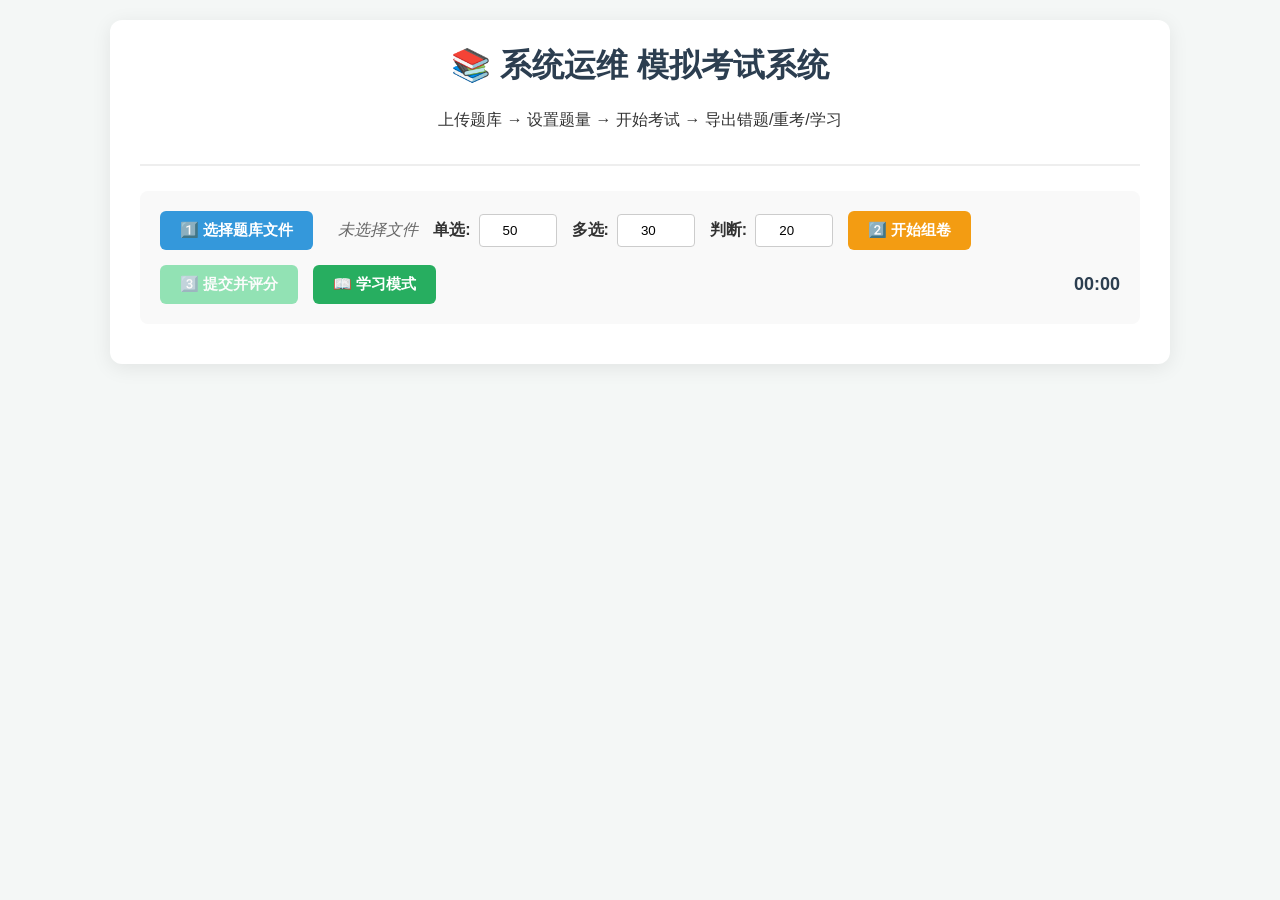
<file: 考试第6版.html>
<!DOCTYPE html>
<html lang="zh-CN">
<head>
    <meta charset="UTF-8">
    <meta name="viewport" content="width=device-width, initial-scale=1.0">
    <title>系统运维 模拟考试系统</title>
    <script src="https://cdn.sheetjs.com/xlsx-0.20.0/package/dist/xlsx.full.min.js"></script>
    <style>
        :root {
            --primary-color: #3498db;
            --success-color: #2ecc71;
            --danger-color: #e74c3c;
            --warning-color: #f39c12;
            --bg-color: #f4f7f6;
            --card-bg: #ffffff;
            --text-color: #333;
        }
        body {
            font-family: -apple-system, BlinkMacSystemFont, "Segoe UI", Roboto, sans-serif;
            background-color: var(--bg-color);
            color: var(--text-color);
            margin: 0;
            padding: 20px;
            line-height: 1.6;
        }
        .container {
            max-width: 1000px;
            margin: 0 auto;
            background: var(--card-bg);
            padding: 20px 30px;
            border-radius: 12px;
            box-shadow: 0 4px 20px rgba(0,0,0,0.08);
        }
        header { text-align: center; border-bottom: 2px solid #eee; padding-bottom: 15px; margin-bottom: 25px; }
        h1 { color: #2c3e50; margin: 0; }
        .control-panel {
            background: #f9f9f9;
            padding: 20px;
            border-radius: 8px;
            margin-bottom: 20px;
            display: flex;
            flex-wrap: wrap;
            align-items: center;
            gap: 15px;
        }
        .control-group { display: flex; align-items: center; gap: 8px; }
        .control-group label { font-weight: bold; }
        .control-group input {
            width: 60px;
            padding: 8px;
            border: 1px solid #ccc;
            border-radius: 4px;
            text-align: center;
        }
        .btn {
            padding: 10px 20px;
            border: none;
            border-radius: 6px;
            cursor: pointer;
            font-size: 15px;
            font-weight: bold;
            transition: all 0.3s ease;
            color: white;
        }
        .btn-primary { background-color: var(--primary-color); }
        .btn-success { background-color: var(--success-color); }
        .btn-warning { background-color: var(--warning-color); }
        .btn-danger { background-color: var(--danger-color); }
        .btn-purple { background-color: #9b59b6; }
        .btn-green { background-color: #27ae60; }
        .btn:disabled { opacity: 0.5; cursor: not-allowed; transform: none; }
        .btn:hover:not(:disabled) { opacity: 0.85; transform: translateY(-1px); }
        
        #file-name { font-style: italic; color: #666; margin-left: 10px; }
        #timer { font-size: 18px; font-weight: bold; color: #2c3e50; margin-left: auto; }

        .question-block {
            background: #fff;
            border-left: 5px solid var(--primary-color);
            padding: 15px 20px;
            margin-bottom: 20px;
            border-radius: 8px;
            box-shadow: 0 2px 10px rgba(0,0,0,0.05);
        }
        .question-title { font-weight: 600; font-size: 1.1em; margin-bottom: 15px; }
        .options label {
            display: block;
            padding: 10px 15px;
            margin-bottom: 8px;
            border: 1px solid #ddd;
            border-radius: 6px;
            cursor: pointer;
            transition: background 0.2s;
        }
        .options label:hover { background-color: #f0f8ff; }
        .options input { margin-right: 10px; }
        
        /* 学习模式下的正确答案高亮样式 */
        .learning-mode .options label.correct-answer {
            background-color: #d4edda !important;
            border-color: #28a745 !important;
            color: #155724 !important;
            position: relative;
        }
        .learning-mode .options label.correct-answer::before {
            content: "✓ ";
            font-weight: bold;
            color: #28a745;
            margin-right: 5px;
        }
        .learning-mode .options label.correct-answer input {
            accent-color: #28a745;
        }
        .learning-mode .options label.incorrect-option {
            opacity: 0.6;
        }
        
        .result-feedback {
            padding: 10px;
            margin-top: 10px;
            border-radius: 6px;
            font-weight: bold;
        }
        .correct { background-color: #e9f7ef; color: var(--success-color); border-left: 4px solid var(--success-color); }
        .incorrect { background-color: #fdedec; color: var(--danger-color); border-left: 4px solid var(--danger-color); }
        .explanation { font-size: 0.9em; color: #555; margin-top: 8px; padding-left: 10px; border-left: 3px solid #ccc; }

        #scoreResult {
            text-align: center;
            font-size: 1.5em;
            padding: 20px;
            display: none;
            background: linear-gradient(135deg, #667eea 0%, #764ba2 100%);
            color: white;
            border-radius: 10px;
            margin-bottom: 20px;
        }
        #examArea { display: none; }
    </style>
</head>
<body>

<div class="container">
    <header>
        <h1 id="mainTitle">📚 系统运维 模拟考试系统</h1>
        <p>上传题库 → 设置题量 → 开始考试 → 导出错题/重考/学习</p>
    </header>

    <div class="control-panel">
        <input type="file" id="fileInput" accept=".xls,.xlsx" style="display:none;" onchange="handleFileSelect(event)">
        <button class="btn btn-primary" onclick="document.getElementById('fileInput').click()">1️⃣ 选择题库文件</button>
        <span id="file-name">未选择文件</span>

        <div class="control-group">
            <label>单选:</label>
            <input type="number" id="numSingle" value="50" min="1" max="200">
        </div>
        <div class="control-group">
            <label>多选:</label>
            <input type="number" id="numMulti" value="30" min="1" max="200">
        </div>
        <div class="control-group">
            <label>判断:</label>
            <input type="number" id="numJudge" value="20" min="1" max="200">
        </div>
        
        <button class="btn btn-warning" onclick="startExam()">2️⃣ 开始组卷</button>
        <button class="btn btn-success" onclick="submitExam()" id="submitBtn" disabled>3️⃣ 提交并评分</button>
        <button class="btn btn-danger" onclick="exportWrongQuestions()" style="display:none;" id="exportBtn">📥 导出错题</button>
        <button class="btn btn-purple" onclick="restartWrongExam()" style="display:none;" id="retryBtn">🔄 错题重考</button>
        <button class="btn btn-green" onclick="enterLearningMode()">📖 学习模式</button>
        
        <span id="timer">00:00</span>
    </div>

    <div id="scoreResult"></div>
    <div id="examArea"></div>
</div>

<script>
let fullData = { single: [], multi: [], judge: [] };
let currentExam = [];
let timerInterval;
let startTime;
let wrongQuestions = [];
let currentFileName = '';

// 处理文件选择
function handleFileSelect(event) {
    const file = event.target.files[0];
    if (!file) return;
    
    currentFileName = file.name.replace(/\.[^/.]+$/, "");
    document.getElementById('file-name').innerText = `已选择: ${file.name}`;
    document.getElementById('mainTitle').innerText = `📚 ${currentFileName} 模拟考试系统`;
    
    const reader = new FileReader();
    reader.onload = function(e) {
        const data = new Uint8Array(e.target.result);
        const workbook = XLSX.read(data, { type: 'array' });
        
        fullData = { single: [], multi: [], judge: [] };
        workbook.SheetNames.forEach(sheetName => {
            const lowerSheetName = sheetName.toLowerCase();
            const sheet = workbook.Sheets[sheetName];
            const json = XLSX.utils.sheet_to_json(sheet, { header: 1 });
            
            if (json.length < 2) return;
            
            if (lowerSheetName.includes('单选')) {
                parseQuestionSheet(json, 'single', sheetName);
            } else if (lowerSheetName.includes('多选')) {
                parseQuestionSheet(json, 'multi', sheetName);
            } else if (lowerSheetName.includes('判断')) {
                parseJudgeSheet(json, sheetName);
            }
        });
        
        alert(`题库加载成功！\n单选题: ${fullData.single.length} 道\n多选题: ${fullData.multi.length} 道\n判断题: ${fullData.judge.length} 道`);
        document.getElementById('submitBtn').disabled = true; // 未开始考试前禁用提交
    };
    reader.readAsArrayBuffer(file);
}

// 解析选择题工作表
function parseQuestionSheet(json, type, sheetName) {
    const headers = json[0] || [];
    const questionCol = findColumnIndex(headers, ['题目', '题干', 'question']);
    const answerCol = findColumnIndex(headers, ['答案', 'answer']);
    const optionCols = findOptionColumns(headers);
    
    if (questionCol === -1 || answerCol === -1 || optionCols.length === 0) return;
    
    json.slice(1).forEach(row => {
        if (row[questionCol] && row[answerCol]) {
            const options = {};
            optionCols.forEach((colIdx, idx) => {
                if (row[colIdx]) options[String.fromCharCode(65 + idx)] = row[colIdx];
            });
            
            fullData[type].push({
                id: row[0] || fullData[type].length + 1,
                q: row[questionCol],
                options: options,
                answer: row[answerCol]?.toString().trim().toUpperCase(),
                explanation: row[answerCol + 1] || "无解析"
            });
        }
    });
}

// 解析判断题工作表
function parseJudgeSheet(json, sheetName) {
    const headers = json[0] || [];
    const questionCol = findColumnIndex(headers, ['题目', '题干', 'question']);
    const answerCol = findColumnIndex(headers, ['答案', 'answer', '正确', '对错']);
    
    if (questionCol === -1 || answerCol === -1) return;
    
    json.slice(1).forEach(row => {
        if (row[questionCol] && row[answerCol]) {
            let answer = row[answerCol].toString().trim();
            if (/^(对|√|true|t|yes|y)$/i.test(answer)) answer = '对';
            if (/^(错|×|false|f|no|n)$/i.test(answer)) answer = '错';
            
            fullData.judge.push({
                id: row[0] || fullData.judge.length + 1,
                q: row[questionCol],
                answer: answer,
                explanation: row[answerCol + 1] || "无解析"
            });
        }
    });
}

// 查找列索引
function findColumnIndex(headers, possibleNames) {
    for (const name of possibleNames) {
        const idx = headers.findIndex(h => h && h.toString().toLowerCase().includes(name.toLowerCase()));
        if (idx !== -1) return idx;
    }
    return -1;
}

// 查找选项列
function findOptionColumns(headers) {
    const optionCols = [];
    headers.forEach((header, idx) => {
        if (header && /^[A-D]$/i.test(header.toString().trim())) optionCols.push(idx);
    });
    return optionCols;
}

// 计时器
function startTimer() {
    startTime = Date.now();
    timerInterval = setInterval(updateTimer, 1000);
}

function updateTimer() {
    const elapsed = Date.now() - startTime;
    const minutes = Math.floor(elapsed / 60000);
    const seconds = Math.floor((elapsed % 60000) / 1000);
    document.getElementById('timer').innerText = `${minutes.toString().padStart(2, '0')}:${seconds.toString().padStart(2, '0')}`;
}

function stopTimer() {
    clearInterval(timerInterval);
}

// 开始组卷
function startExam() {
    if (fullData.single.length === 0 && fullData.multi.length === 0 && fullData.judge.length === 0) {
        alert('请先上传题库文件！');
        return;
    }

    const numSingle = parseInt(document.getElementById('numSingle').value);
    const numMulti = parseInt(document.getElementById('numMulti').value);
    const numJudge = parseInt(document.getElementById('numJudge').value);

    if (numSingle > fullData.single.length || numMulti > fullData.multi.length || numJudge > fullData.judge.length) {
        alert('题目数量超过题库上限，请减少数量！');
        return;
    }

    const shuffle = (arr, n) => [...arr].sort(() => Math.random() - 0.5).slice(0, n);
    currentExam = [
        ...shuffle(fullData.single, numSingle).map(q => ({...q, type: 'single'})),
        ...shuffle(fullData.multi, numMulti).map(q => ({...q, type: 'multi'})),
        ...shuffle(fullData.judge, numJudge).map(q => ({...q, type: 'judge'}))
    ];

    renderExam(currentExam);
    document.getElementById('examArea').style.display = 'block';
    document.getElementById('scoreResult').style.display = 'none';
    document.getElementById('exportBtn').style.display = 'none';
    document.getElementById('retryBtn').style.display = 'none';
    wrongQuestions = [];
    startTimer();
    
    // 启用提交按钮
    document.getElementById('submitBtn').disabled = false;
    
    window.scrollTo({ top: 0, behavior: 'smooth' });
}

// 渲染试卷
function renderExam(data) {
    let html = '';
    data.forEach((item, index) => {
        html += `<div class="question-block" id="q-${index}">`;
        html += `<div class="question-title">${index + 1}. ${item.q}</div><div class="options">`;

        if (item.type === 'judge') {
            html += `<label><input type="radio" name="ans_${index}" value="对"> 对</label>`;
            html += `<label><input type="radio" name="ans_${index}" value="错"> 错</label>`;
        } else {
            const opts = item.options;
            for (const key in opts) {
                if (opts[key]) {
                    const type = item.type === 'single' ? 'radio' : 'checkbox';
                    html += `<label><input type="${type}" name="ans_${index}${item.type === 'multi' ? '_'+key : ''}" value="${key}"> ${key}. ${opts[key]}</label>`;
                }
            }
        }
        html += `</div></div>`;
    });
    document.getElementById('examArea').innerHTML = html;
}

// 提交并评分
function submitExam() {
    if (currentExam.length === 0) {
        alert('请先开始组卷！');
        return;
    }

    // 禁用提交按钮，防止重复提交
    document.getElementById('submitBtn').disabled = true;

    stopTimer();
    const elapsed = Date.now() - startTime;
    const minutes = Math.floor(elapsed / 60000);
    const seconds = Math.floor((elapsed % 60000) / 1000);
    const timeUsed = `${minutes}分${seconds}秒`;

    let score = 0;
    wrongQuestions = [];

    currentExam.forEach((item, index) => {
        let isCorrect = false;
        let userAnswer = '';
        const div = document.getElementById(`q-${index}`);

        if (item.type === 'judge') {
            const sel = document.querySelector(`input[name="ans_${index}"]:checked`);
            userAnswer = sel ? sel.value : '未作答';
            isCorrect = userAnswer === item.answer;
        } else if (item.type === 'single') {
            const sel = document.querySelector(`input[name="ans_${index}"]:checked`);
            userAnswer = sel ? sel.value : '未作答';
            isCorrect = userAnswer === item.answer;
        } else if (item.type === 'multi') {
            const checked = document.querySelectorAll(`input[name^="ans_${index}_"]:checked`);
            userAnswer = Array.from(checked).map(c => c.value).sort().join('') || '未作答';
            const correct = item.answer.split('').sort().join('');
            isCorrect = userAnswer === correct;
        }

        if (isCorrect) {
            score++;
        } else {
            wrongQuestions.push({
                题号: index + 1,
                题型: item.type === 'single' ? '单选' : item.type === 'multi' ? '多选' : '判断',
                题目: item.q,
                选项: item.options ? JSON.stringify(item.options) : null,
                用户答案: userAnswer,
                正确答案: item.answer,
                解析: item.explanation
            });
        }

        const feedback = document.createElement('div');
        feedback.className = `result-feedback ${isCorrect ? 'correct' : 'incorrect'}`;
        let text = isCorrect ? '✅ 回答正确' : `❌ 回答错误。正确答案：${item.answer}`;
        text += `<div class="explanation">💡 解析：${item.explanation}</div>`;
        feedback.innerHTML = text;
        div.appendChild(feedback);
    });

    const resultDiv = document.getElementById('scoreResult');
    resultDiv.style.display = 'block';
    resultDiv.innerHTML = `考试结束！<br>您的得分是：${score} / ${currentExam.length}<br>用时：${timeUsed}`;
    
    document.getElementById('exportBtn').style.display = 'inline-block';
    document.getElementById('retryBtn').style.display = 'inline-block';
    
    window.scrollTo({ top: 0, behavior: 'smooth' });
}

// 导出错题
function exportWrongQuestions() {
    if (wrongQuestions.length === 0) {
        alert('没有错题可导出！');
        return;
    }
    const ws = XLSX.utils.json_to_sheet(wrongQuestions);
    const wb = XLSX.utils.book_new();
    XLSX.utils.book_append_sheet(wb, ws, "错题汇总");
    XLSX.writeFile(wb, `${currentFileName}_错题_${new Date().toLocaleDateString()}.xls`);
}

// 错题重考
function restartWrongExam() {
    if (wrongQuestions.length === 0) {
        alert('没有错题可重考！');
        return;
    }
    
    currentExam = wrongQuestions.map(q => ({
        id: q.题号,
        q: q.题目,
        options: q.选项 ? JSON.parse(q.选项) : null,
        answer: q.正确答案,
        explanation: q.解析,
        type: q.题型 === '单选' ? 'single' : q.题型 === '多选' ? 'multi' : 'judge'
    }));
    
    stopTimer();
    document.getElementById('scoreResult').style.display = 'none';
    document.getElementById('exportBtn').style.display = 'none';
    document.getElementById('retryBtn').style.display = 'none';
    
    // 启用提交按钮
    document.getElementById('submitBtn').disabled = false;
    
    startTimer();
    renderExam(currentExam);
}

// 学习模式
function enterLearningMode() {
    currentExam = [
        ...fullData.single.map(q => ({...q, type: 'single'})),
        ...fullData.multi.map(q => ({...q, type: 'multi'})),
        ...fullData.judge.map(q => ({...q, type: 'judge'}))
    ];
    
    let html = '';
    currentExam.forEach((item, index) => {
        html += `<div class="question-block learning-mode" id="q-${index}">`;
        html += `<div class="question-title">${index + 1}. ${item.q}</div><div class="options">`;

        if (item.type === 'judge') {
            const isCorrect = item.answer === '对';
            html += `<label class="${isCorrect ? 'correct-answer' : 'incorrect-option'}"><input type="radio" name="ans_${index}" value="对" checked disabled> 对</label>`;
            html += `<label class="${!isCorrect ? 'correct-answer' : 'incorrect-option'}"><input type="radio" name="ans_${index}" value="错" checked disabled> 错</label>`;
        } else {
            const opts = item.options;
            const correctAnswers = item.answer.split('');
            for (const key in opts) {
                if (opts[key]) {
                    const type = item.type === 'single' ? 'radio' : 'checkbox';
                    const isChecked = correctAnswers.includes(key);
                    html += `<label class="${isChecked ? 'correct-answer' : 'incorrect-option'}"><input type="${type}" name="ans_${index}${item.type === 'multi' ? '_'+key : ''}" value="${key}" ${isChecked ? 'checked' : ''} disabled> ${key}. ${opts[key]}</label>`;
                }
            }
        }
        html += `</div></div>`;
    });
    
    document.getElementById('examArea').innerHTML = html;
    document.getElementById('examArea').style.display = 'block';
    document.getElementById('scoreResult').style.display = 'none';
    document.getElementById('exportBtn').style.display = 'none';
    document.getElementById('retryBtn').style.display = 'none';
    stopTimer();
    
    // 学习模式下禁用提交按钮
    document.getElementById('submitBtn').disabled = true;
}
</script>

</body>
</html>
</file>
